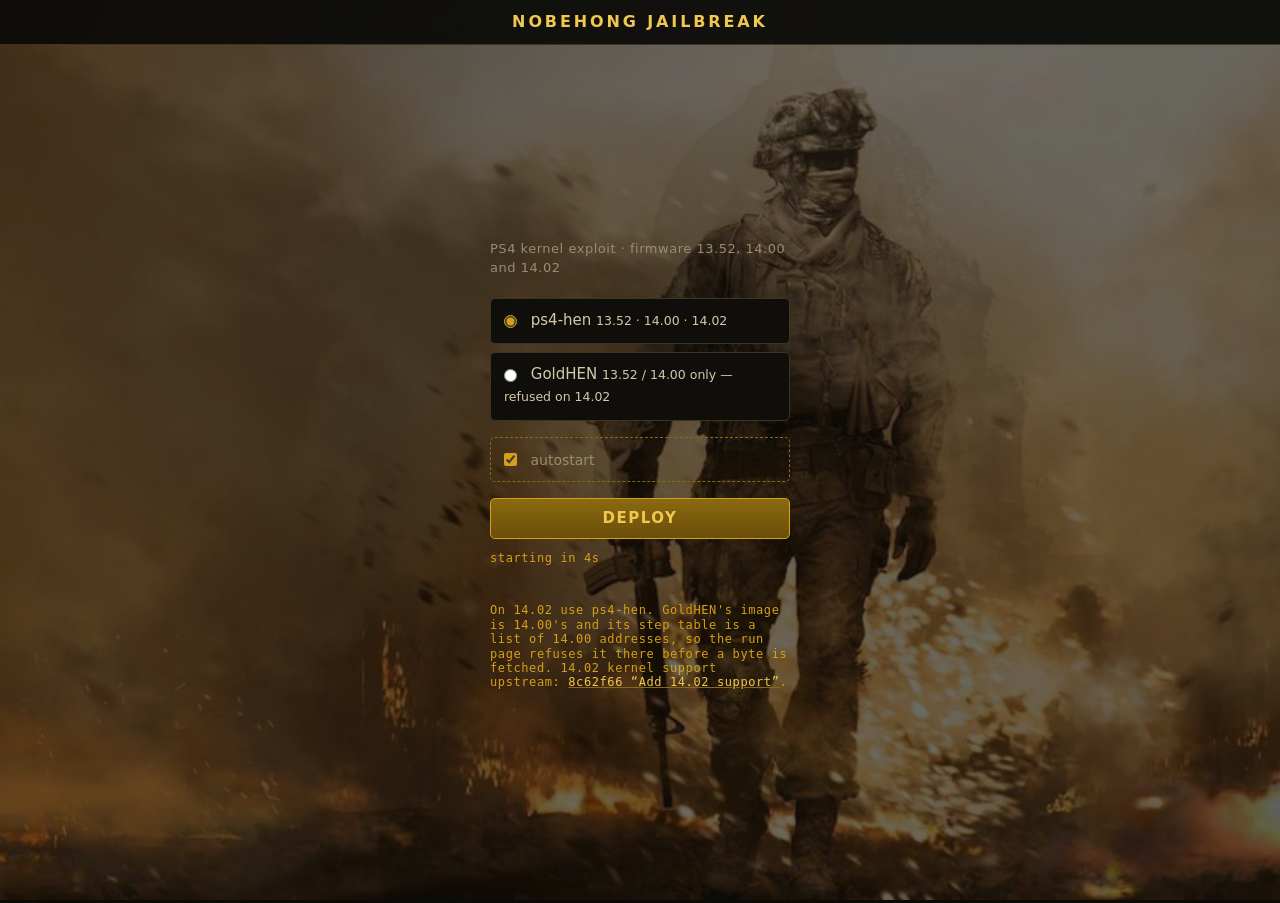
<file: index.html>
<!doctype html>
<html class="landing" lang="en" manifest="cache.appcache">
  <head>
    <meta charset="utf-8" />
    <meta name="viewport" content="width=device-width,initial-scale=1" />
    <title>nobehong jailbreak</title>
    <link rel="stylesheet" href="style.css" />
  </head>
  <body>
    <div id="brand"><b>NOBEHONG JAILBREAK</b></div>

    <div class="shell">
      <main class="panel">
        <p class="lede">PS4 kernel exploit &middot; firmware 13.52, 14.00 and 14.02</p>

        <!-- The value has to match a key in launch.js's TARGET. It is `nova`,
             not `hen`, since the payload file was renamed: with the old value
             the form built jb.html?undefined and the run page loaded with no
             payload step at all. -->
        <form class="pick" id="pick">
          <label class="opt">
            <input type="radio" name="payload" value="nova" checked />
            <span>ps4-hen <small>13.52 &middot; 14.00 &middot; 14.02</small></span>
          </label>
          <label class="opt">
            <input type="radio" name="payload" value="goldhen" />
            <span>GoldHEN <small>13.52 / 14.00 only &mdash; refused on 14.02</small></span>
          </label>

          <label class="opt opt-auto">
            <input type="checkbox" id="auto" checked />
            <span>autostart</span>
          </label>

          <button class="btn" type="submit">DEPLOY</button>
          <p class="count" id="count"></p>
          <p class="count" id="cache" aria-live="polite"></p>
        </form>

        <p class="count">
          On 14.02 use ps4-hen. GoldHEN's image is 14.00's and its step table is
          a list of 14.00 addresses, so the run page refuses it there before a
          byte is fetched. 14.02 kernel support upstream:
          <a href="https://github.com/Scene-Collective/ps4-hen/commit/8c62f6628827055df0dfece1c4d14e045761288b"
             target="_blank" rel="noopener">8c62f66 &ldquo;Add 14.02 support&rdquo;</a>.
        </p>
      </main>
    </div>

    <script src="launch.js"></script>
  </body>
</html>
</file>
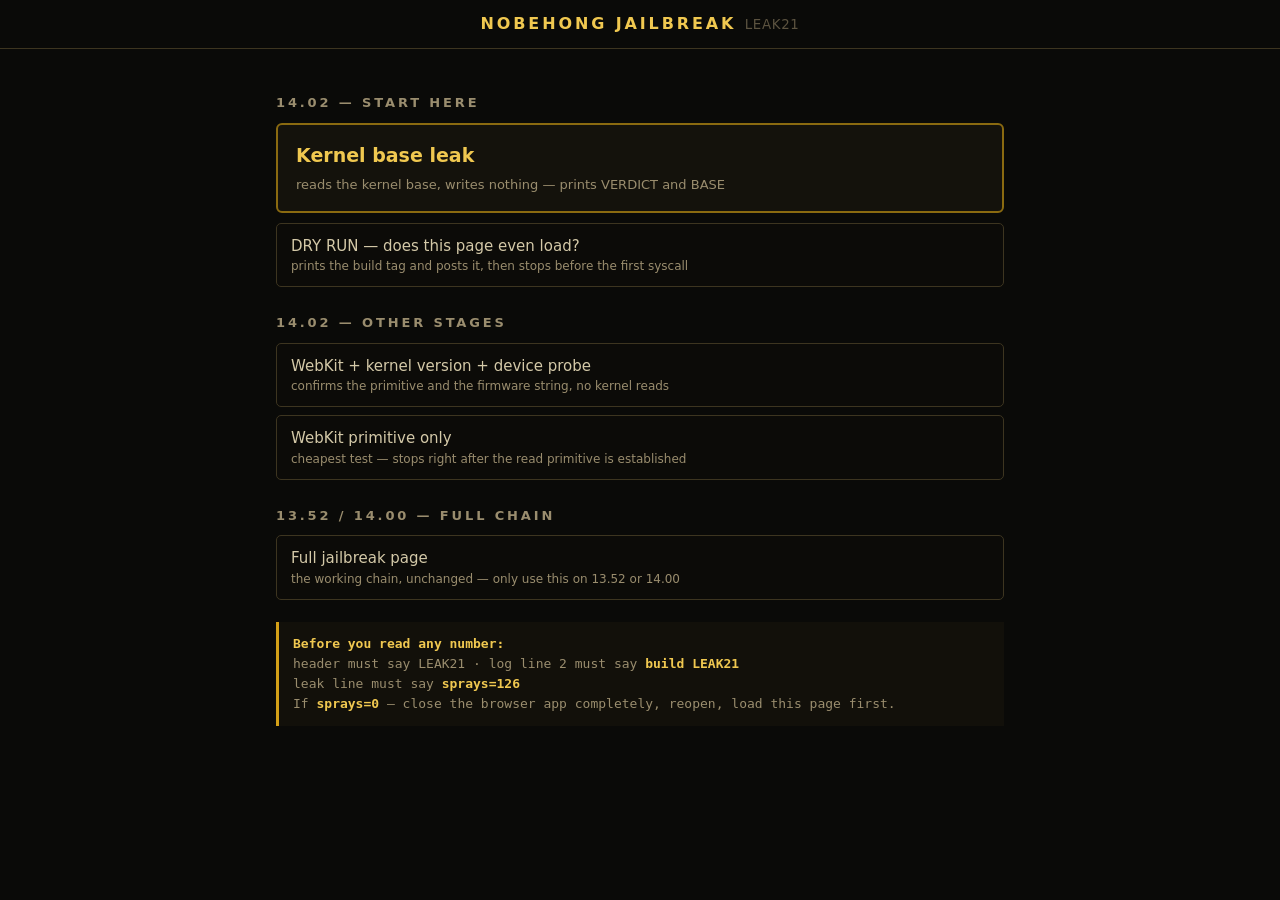
<file: home.html>
﻿<!doctype html>
<html lang="en">
  <head>
    <meta charset="utf-8" />
    <meta name="viewport" content="width=device-width,initial-scale=1" />
    <title>nobehong LEAK21</title>
    <style>
      :root {
        --bg: #0a0a08; --panel: #0f0e0a; --line: #3d3520;
        --fg: #d4c9a8; --bright: #f0e6c8; --dim: #9a8d6e;
        --gold: #d4a017; --gold-light: #f0c850;
        --sans: "Segoe UI", system-ui, sans-serif;
        --mono: Consolas, "DejaVu Sans Mono", monospace;
      }
      * { box-sizing: border-box; }
      html, body {
        margin: 0; padding: 0; min-height: 100%;
        background: var(--bg); color: var(--fg);
        font: 16px/1.5 var(--sans);
      }
      #brand {
        padding: 12px 14px; border-bottom: 1px solid var(--line);
        text-align: center; letter-spacing: 0.18em;
        color: var(--gold-light); font-weight: 700; text-transform: uppercase;
      }
      #brand small { color: #5c5340; letter-spacing: 0.05em; font-weight: 400; }
      .wrap { max-width: 760px; margin: 0 auto; padding: 18px 16px 40px; }
      h2 {
        margin: 26px 0 10px; font-size: 13px; letter-spacing: 0.22em;
        text-transform: uppercase; color: var(--dim); font-weight: 600;
      }
      a.big {
        display: block; margin: 0 0 10px; padding: 16px 18px;
        border: 2px solid var(--gold-dark, #8a6a10); border-radius: 6px;
        background: #14120c; color: var(--gold-light);
        text-decoration: none; font-size: 19px; font-weight: 700;
      }
      a.big small {
        display: block; margin-top: 6px; font-size: 13px;
        font-weight: 400; color: var(--dim); letter-spacing: 0;
      }
      a.small {
        display: block; margin: 0 0 8px; padding: 11px 14px;
        border: 1px solid var(--line); border-radius: 5px;
        background: #0c0b08; color: var(--fg);
        text-decoration: none; font-size: 15px;
      }
      a.small small { display: block; color: var(--dim); font-size: 12px; }
      .note {
        margin: 22px 0 0; padding: 12px 14px;
        border-left: 3px solid var(--gold); background: #12100a;
        font: 13px/1.55 var(--mono); color: var(--dim);
      }
      .note b { color: var(--gold-light); }
    </style>
  </head>
  <body>
    <div id="brand">NOBEHONG JAILBREAK <small>LEAK21</small></div>

    <div class="wrap">
      <h2>14.02 &mdash; start here</h2>

      <a class="big" href="jb5.html?log=1&amp;afterglow=leak&amp;v=21b">
        Kernel base leak
        <small>reads the kernel base, writes nothing &mdash; prints VERDICT and BASE</small>
      </a>

      <a class="small" href="jb5.html?log=1&amp;afterglow=leak&amp;dry=1&amp;v=21b">
        DRY RUN &mdash; does this page even load?
        <small>prints the build tag and posts it, then stops before the first syscall</small>
      </a>

      <h2>14.02 &mdash; other stages</h2>

      <a class="small" href="jb5.html?log=1&amp;afterglow=probe&amp;v=21b">
        WebKit + kernel version + device probe
        <small>confirms the primitive and the firmware string, no kernel reads</small>
      </a>

      <a class="small" href="jb5.html?log=1&amp;stop=primitive&amp;v=21b">
        WebKit primitive only
        <small>cheapest test &mdash; stops right after the read primitive is established</small>
      </a>

      <h2>13.52 / 14.00 &mdash; full chain</h2>

      <a class="small" href="jb.html">
        Full jailbreak page
        <small>the working chain, unchanged &mdash; only use this on 13.52 or 14.00</small>
      </a>

      <div class="note">
        <b>Before you read any number:</b><br />
        header must say LEAK21 &middot; log line 2 must say <b>build LEAK21</b><br />
        leak line must say <b>sprays=126</b><br />
        If <b>sprays=0</b> &mdash; close the browser app completely, reopen, load this page first.
      </div>
    </div>
  </body>
</html>
</file>
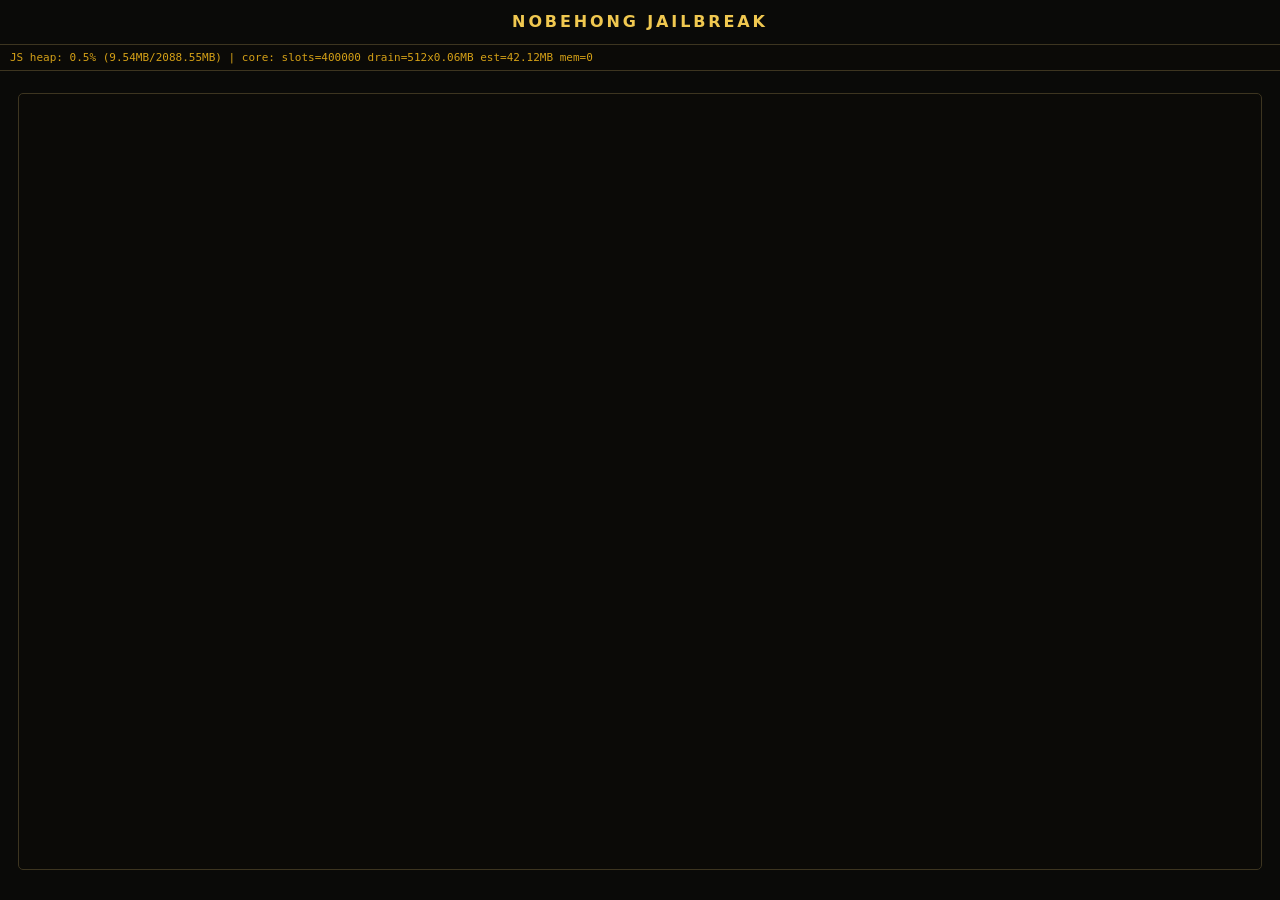
<file: jb.html>
<!doctype html>
<html lang="en" manifest="cache.appcache?v=leak5">
  <head>
    <meta charset="utf-8" />
    <meta name="viewport" content="width=device-width,initial-scale=1" />
    <title>nobehong jailbreak</title>
    <style>
      :root {
        --bg: #0a0a08;
        --panel: #0f0e0a;
        --sunk: #0b0a07;
        --line: #3d3520;
        --fg: #d4c9a8;
        --bright: #f0e6c8;
        --dim: #9a8d6e;
        --faint: #5c5340;
        --ok: #d4a017;
        --bad: #c45c4a;
        --warn: #d4a017;
        --gold: #d4a017;
        --gold-light: #f0c850;
        --gold-dark: #8a6a10;
        --sans: "Segoe UI", system-ui, sans-serif;
        --mono: Consolas, "DejaVu Sans Mono", monospace;
      }
      * { box-sizing: border-box; }
      html, body {
        margin: 0; padding: 0; min-height: 100%;
        background: var(--bg); color: var(--fg);
        font: 15px/1.45 var(--sans);
      }
      #brand {
        padding: 10px 14px;
        border-bottom: 1px solid var(--line);
        background: rgba(10, 10, 8, 0.92);
        text-align: center;
      }
      #brand b {
        color: var(--gold-light); font-size: 16px; font-weight: 700;
        letter-spacing: 0.18em; text-transform: uppercase;
      }
      #ramBox {
        overflow: hidden; padding: 5px 10px;
        border-bottom: 1px solid var(--line);
        background: var(--sunk); color: var(--gold);
        font: 11px/1.4 var(--mono);
        text-overflow: ellipsis; white-space: nowrap;
      }
      #spin {
        position: fixed; top: calc(50% + 20px); left: 50%;
        width: 46px; height: 46px; margin: -23px 0 0 -23px;
        border: 4px solid var(--line); border-top-color: var(--gold);
        border-radius: 50%; animation: spin 0.9s linear infinite;
      }
      @keyframes spin { to { transform: rotate(360deg); } }
      #msg {
        position: fixed; top: 50%; left: 0; right: 0;
        transform: translateY(-50%); display: none;
        text-align: center; font-size: 16px; letter-spacing: 0.5px;
      }
      #state, #out { display: none; }
      body.done #spin, body.fail #spin { display: none; }
      body.fail #msg { display: block; }
      body.done #msg {
        display: block; color: var(--gold-light);
        font-weight: 700; letter-spacing: 2px;
      }
      body.log {
        display: flex; flex-direction: column; height: 100vh;
      }
      body.log #spin, body.log #msg { display: none; }
      /* A run started with ?log=1 used to end with no verdict anywhere: the
         log simply stopped, so a success and a stall looked the same. These
         rules put the verdict across the top of the log view. */
      body.log.done #msg, body.log.fail #msg {
        display: block; position: static; order: -1;
        margin: 0; padding: 8px 12px; transform: none;
        font-size: 15px; line-height: 1.35; letter-spacing: 0;
        text-align: center; background: #12100a;
        border-bottom: 2px solid var(--gold); color: var(--gold-light);
      }
      body.log.fail #msg { border-bottom-color: var(--bad); color: #f99; }
      body.log #wrap {
        display: flex; flex-direction: column; flex: 1;
        min-height: 0; padding: 14px 18px 30px;
      }
      body.log #state {
        display: block; margin: 0 0 8px;
        font-size: 22px; font-weight: 700; color: var(--gold-light);
      }
      body.log #out {
        display: block; flex: 1; min-height: 0; overflow-y: auto;
        padding: 10px 12px; border: 1px solid var(--line);
        border-radius: 5px; background: var(--sunk);
        font: 12px/1.45 var(--mono); white-space: pre-wrap;
      }
      .notice {
        margin: 1em 0; padding: 0.7em 1em;
        border: 2px solid var(--bad); background: #2a1414;
        color: #f99; font: 700 20px/1.4 var(--sans);
      }
      .ok { color: var(--gold-light); }
      .bad { color: var(--bad); }
      .warn { color: var(--warn); }
      code { color: var(--gold); }
    </style>
  </head>
  <body>
    <div id="brand"><b>NOBEHONG JAILBREAK</b></div>
    <div id="ramBox">RAM: checking...</div>
    <div id="spin"></div>
    <div id="msg">Restart your console</div>
    <div id="wrap">
      <div id="state"></div>
      <div id="out"></div>
    </div>
    <script src="bootcheck.js"></script>
    <script type="module">
      import "./jb.js";
    </script>
  </body>
</html>
</file>
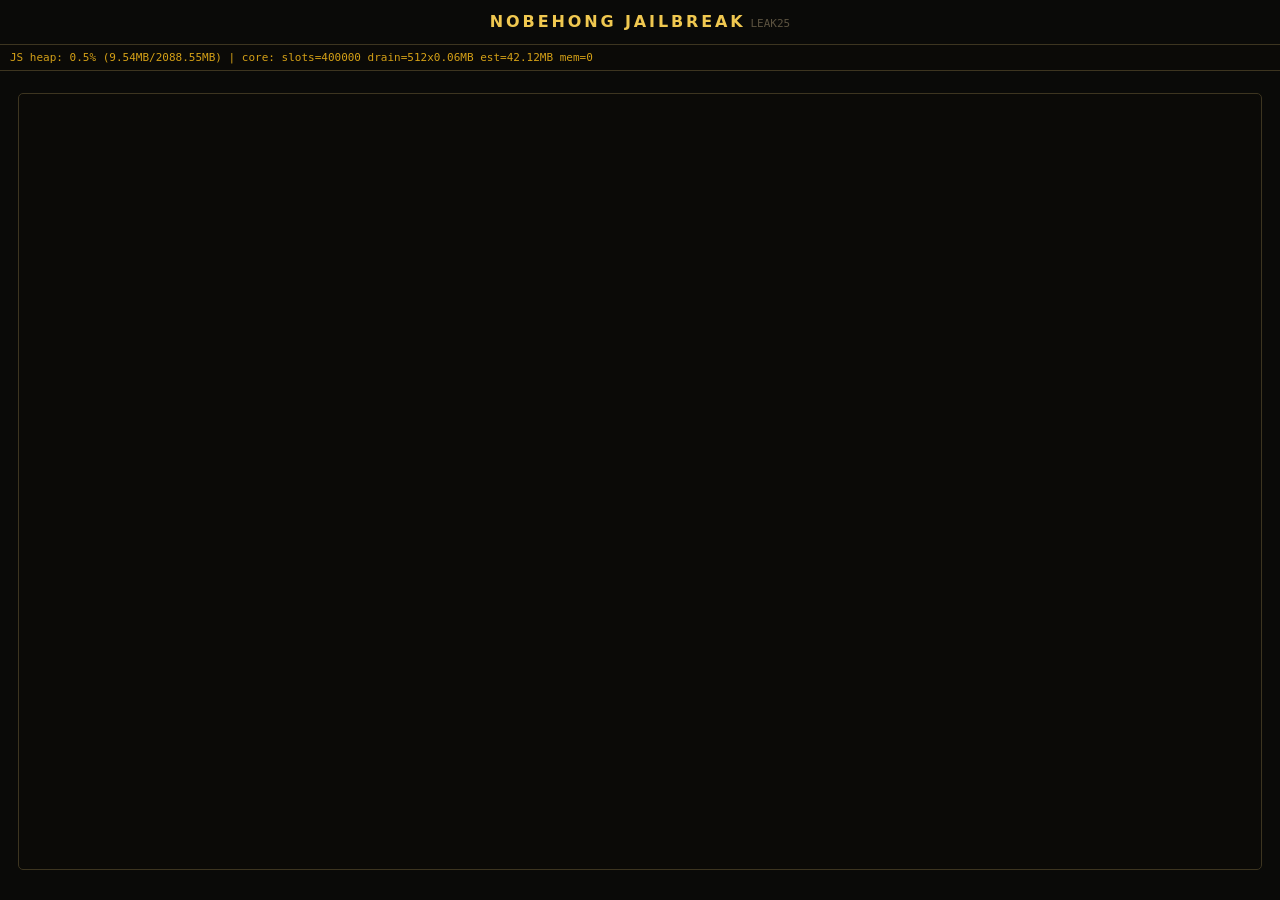
<file: jb10.html>
﻿<!doctype html>
<html lang="en">
  <head>
    <meta charset="utf-8" />
    <meta name="viewport" content="width=device-width,initial-scale=1" />
    <title>nobehong jailbreak LEAK25</title>
    <style>
      :root {
        --bg: #0a0a08;
        --panel: #0f0e0a;
        --sunk: #0b0a07;
        --line: #3d3520;
        --fg: #d4c9a8;
        --bright: #f0e6c8;
        --dim: #9a8d6e;
        --faint: #5c5340;
        --ok: #d4a017;
        --bad: #c45c4a;
        --warn: #d4a017;
        --gold: #d4a017;
        --gold-light: #f0c850;
        --gold-dark: #8a6a10;
        --sans: "Segoe UI", system-ui, sans-serif;
        --mono: Consolas, "DejaVu Sans Mono", monospace;
      }
      * { box-sizing: border-box; }
      html, body {
        margin: 0; padding: 0; min-height: 100%;
        background: var(--bg); color: var(--fg);
        font: 15px/1.45 var(--sans);
      }
      #brand {
        padding: 10px 14px;
        border-bottom: 1px solid var(--line);
        background: rgba(10, 10, 8, 0.92);
        text-align: center;
      }
      #brand b {
        color: var(--gold-light); font-size: 16px; font-weight: 700;
        letter-spacing: 0.18em; text-transform: uppercase;
      }
      #ramBox {
        overflow: hidden; padding: 5px 10px;
        border-bottom: 1px solid var(--line);
        background: var(--sunk); color: var(--gold);
        font: 11px/1.4 var(--mono);
        text-overflow: ellipsis; white-space: nowrap;
      }
      #spin {
        position: fixed; top: calc(50% + 20px); left: 50%;
        width: 46px; height: 46px; margin: -23px 0 0 -23px;
        border: 4px solid var(--line); border-top-color: var(--gold);
        border-radius: 50%; animation: spin 0.9s linear infinite;
      }
      @keyframes spin { to { transform: rotate(360deg); } }
      #msg {
        position: fixed; top: 50%; left: 0; right: 0;
        transform: translateY(-50%); display: none;
        text-align: center; font-size: 16px; letter-spacing: 0.5px;
      }
      #state, #out { display: none; }
      body.done #spin, body.fail #spin { display: none; }
      body.fail #msg { display: block; }
      body.done #msg {
        display: block; color: var(--gold-light);
        font-weight: 700; letter-spacing: 2px;
      }
      body.log {
        display: flex; flex-direction: column; height: 100vh;
      }
      body.log #spin, body.log #msg { display: none; }
      body.log #wrap {
        display: flex; flex-direction: column; flex: 1;
        min-height: 0; padding: 14px 18px 30px;
      }
      body.log #state {
        display: block; margin: 0 0 8px;
        font-size: 22px; font-weight: 700; color: var(--gold-light);
      }
      body.log #out {
        display: block; flex: 1; min-height: 0; overflow-y: auto;
        padding: 10px 12px; border: 1px solid var(--line);
        border-radius: 5px; background: var(--sunk);
        font: 12px/1.45 var(--mono); white-space: pre-wrap;
      }
      .notice {
        margin: 1em 0; padding: 0.7em 1em;
        border: 2px solid var(--bad); background: #2a1414;
        color: #f99; font: 700 20px/1.4 var(--sans);
      }
      .ok { color: var(--gold-light); }
      .bad { color: var(--bad); }
      .warn { color: var(--warn); }
      code { color: var(--gold); }
    </style>
  </head>
  <body>
    <div id="brand"><b>NOBEHONG JAILBREAK</b> <span style="color:#5c5340;font:11px monospace">LEAK25</span></div>
    <div id="ramBox">RAM: checking...</div>
    <div id="spin"></div>
    <div id="msg">Restart your console</div>
    <div id="wrap">
      <div id="state"></div>
      <div id="out"></div>
    </div>
    <script type="module">
      import "./jb.js?v=leak25";
    </script>
  </body>
</html>
</file>
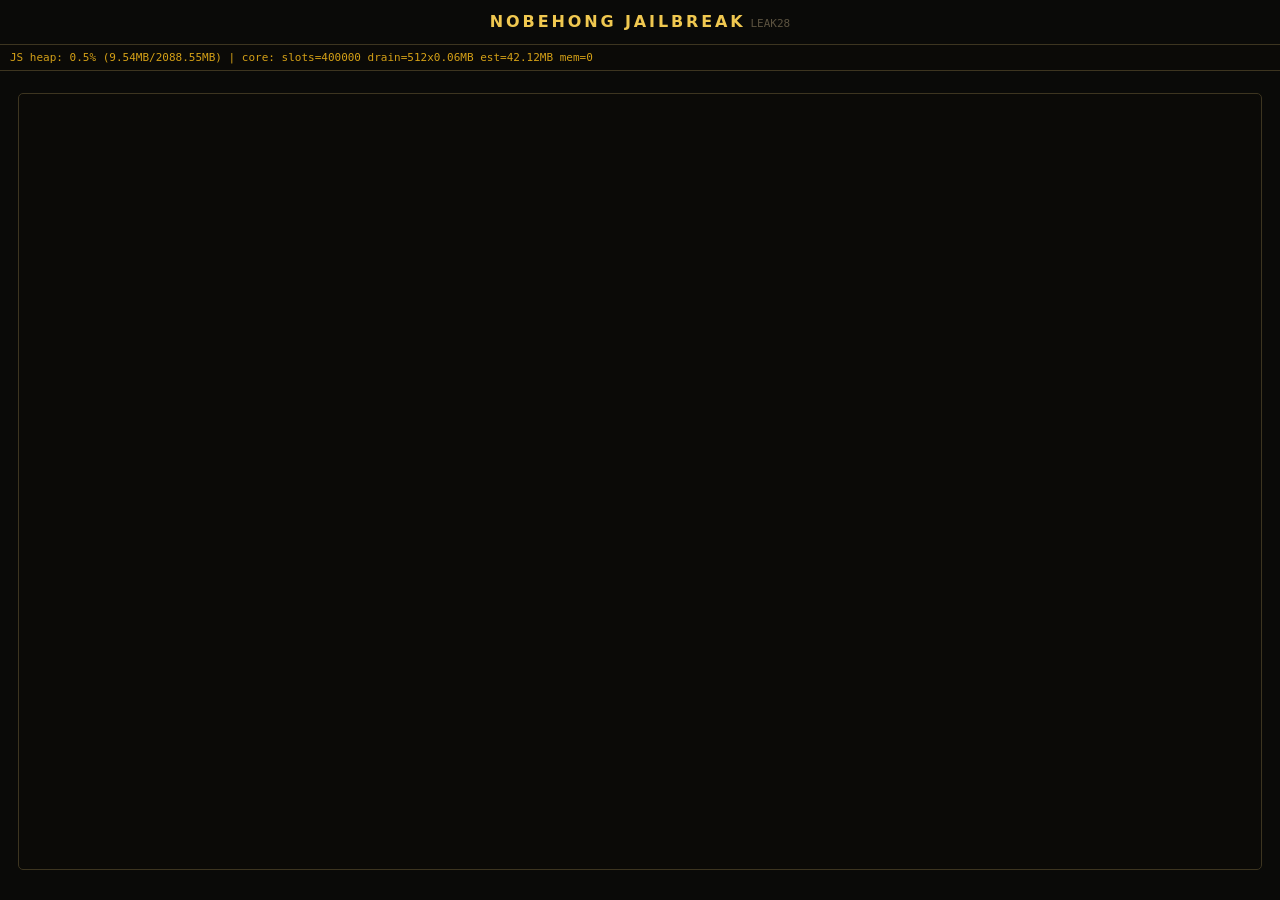
<file: jb11.html>
﻿<!doctype html>
<html lang="en">
  <head>
    <meta charset="utf-8" />
    <meta name="viewport" content="width=device-width,initial-scale=1" />
    <title>nobehong jailbreak LEAK28</title>
    <style>
      :root {
        --bg: #0a0a08;
        --panel: #0f0e0a;
        --sunk: #0b0a07;
        --line: #3d3520;
        --fg: #d4c9a8;
        --bright: #f0e6c8;
        --dim: #9a8d6e;
        --faint: #5c5340;
        --ok: #d4a017;
        --bad: #c45c4a;
        --warn: #d4a017;
        --gold: #d4a017;
        --gold-light: #f0c850;
        --gold-dark: #8a6a10;
        --sans: "Segoe UI", system-ui, sans-serif;
        --mono: Consolas, "DejaVu Sans Mono", monospace;
      }
      * { box-sizing: border-box; }
      html, body {
        margin: 0; padding: 0; min-height: 100%;
        background: var(--bg); color: var(--fg);
        font: 15px/1.45 var(--sans);
      }
      #brand {
        padding: 10px 14px;
        border-bottom: 1px solid var(--line);
        background: rgba(10, 10, 8, 0.92);
        text-align: center;
      }
      #brand b {
        color: var(--gold-light); font-size: 16px; font-weight: 700;
        letter-spacing: 0.18em; text-transform: uppercase;
      }
      #ramBox {
        overflow: hidden; padding: 5px 10px;
        border-bottom: 1px solid var(--line);
        background: var(--sunk); color: var(--gold);
        font: 11px/1.4 var(--mono);
        text-overflow: ellipsis; white-space: nowrap;
      }
      #spin {
        position: fixed; top: calc(50% + 20px); left: 50%;
        width: 46px; height: 46px; margin: -23px 0 0 -23px;
        border: 4px solid var(--line); border-top-color: var(--gold);
        border-radius: 50%; animation: spin 0.9s linear infinite;
      }
      @keyframes spin { to { transform: rotate(360deg); } }
      #msg {
        position: fixed; top: 50%; left: 0; right: 0;
        transform: translateY(-50%); display: none;
        text-align: center; font-size: 16px; letter-spacing: 0.5px;
      }
      #state, #out { display: none; }
      body.done #spin, body.fail #spin { display: none; }
      body.fail #msg { display: block; }
      body.done #msg {
        display: block; color: var(--gold-light);
        font-weight: 700; letter-spacing: 2px;
      }
      body.log {
        display: flex; flex-direction: column; height: 100vh;
      }
      body.log #spin, body.log #msg { display: none; }
      body.log #wrap {
        display: flex; flex-direction: column; flex: 1;
        min-height: 0; padding: 14px 18px 30px;
      }
      body.log #state {
        display: block; margin: 0 0 8px;
        font-size: 22px; font-weight: 700; color: var(--gold-light);
      }
      body.log #out {
        display: block; flex: 1; min-height: 0; overflow-y: auto;
        padding: 10px 12px; border: 1px solid var(--line);
        border-radius: 5px; background: var(--sunk);
        font: 12px/1.45 var(--mono); white-space: pre-wrap;
      }
      .notice {
        margin: 1em 0; padding: 0.7em 1em;
        border: 2px solid var(--bad); background: #2a1414;
        color: #f99; font: 700 20px/1.4 var(--sans);
      }
      .ok { color: var(--gold-light); }
      .bad { color: var(--bad); }
      .warn { color: var(--warn); }
      code { color: var(--gold); }
    </style>
  </head>
  <body>
    <div id="brand"><b>NOBEHONG JAILBREAK</b> <span style="color:#5c5340;font:11px monospace">LEAK28</span></div>
    <div id="ramBox">RAM: checking...</div>
    <div id="spin"></div>
    <div id="msg">Restart your console</div>
    <div id="wrap">
      <div id="state"></div>
      <div id="out"></div>
    </div>
    <script type="module">
      import "./jb.js?v=leak28";
    </script>
  </body>
</html>
</file>
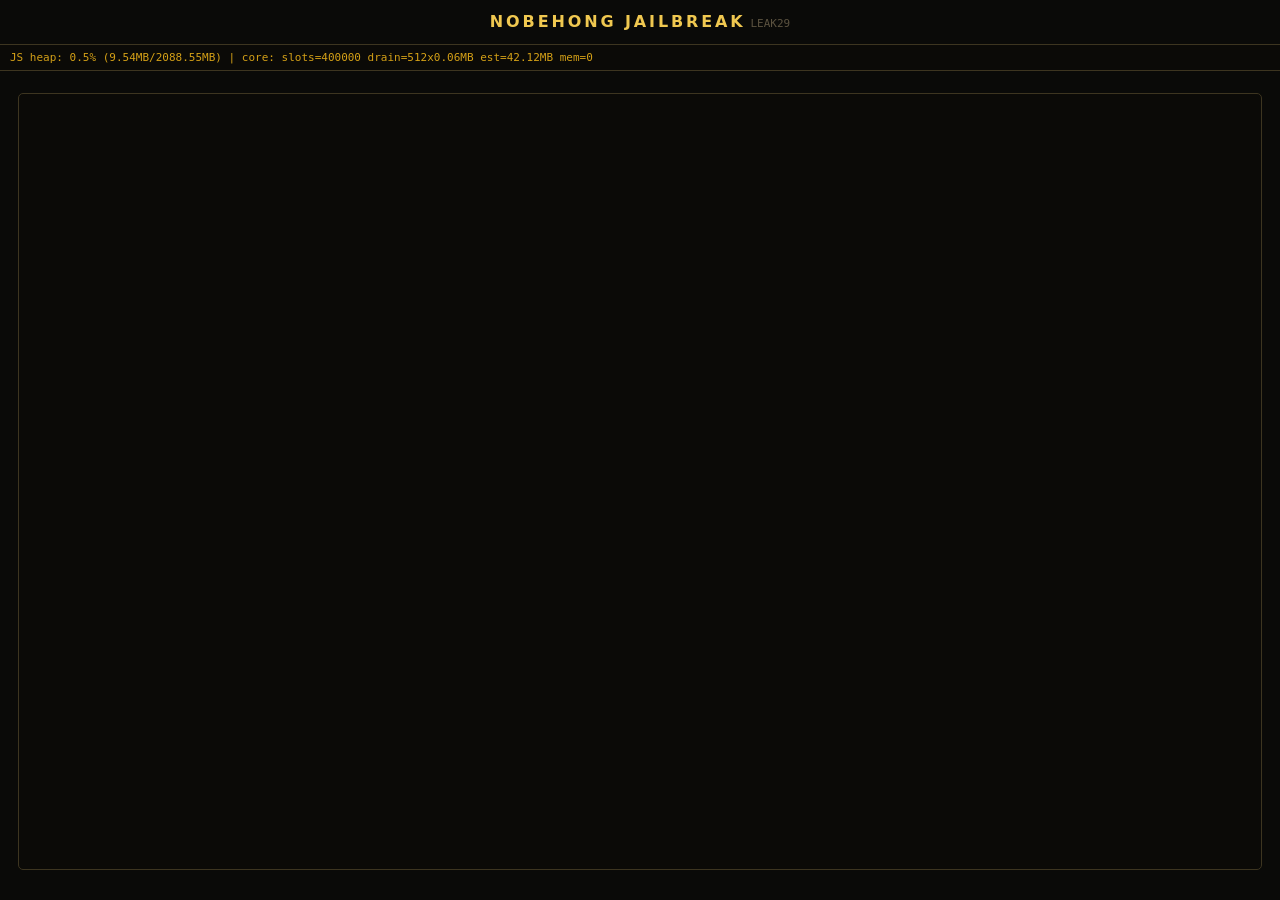
<file: jb12.html>
﻿<!doctype html>
<html lang="en">
  <head>
    <meta charset="utf-8" />
    <meta name="viewport" content="width=device-width,initial-scale=1" />
    <title>nobehong jailbreak LEAK29</title>
    <style>
      :root {
        --bg: #0a0a08;
        --panel: #0f0e0a;
        --sunk: #0b0a07;
        --line: #3d3520;
        --fg: #d4c9a8;
        --bright: #f0e6c8;
        --dim: #9a8d6e;
        --faint: #5c5340;
        --ok: #d4a017;
        --bad: #c45c4a;
        --warn: #d4a017;
        --gold: #d4a017;
        --gold-light: #f0c850;
        --gold-dark: #8a6a10;
        --sans: "Segoe UI", system-ui, sans-serif;
        --mono: Consolas, "DejaVu Sans Mono", monospace;
      }
      * { box-sizing: border-box; }
      html, body {
        margin: 0; padding: 0; min-height: 100%;
        background: var(--bg); color: var(--fg);
        font: 15px/1.45 var(--sans);
      }
      #brand {
        padding: 10px 14px;
        border-bottom: 1px solid var(--line);
        background: rgba(10, 10, 8, 0.92);
        text-align: center;
      }
      #brand b {
        color: var(--gold-light); font-size: 16px; font-weight: 700;
        letter-spacing: 0.18em; text-transform: uppercase;
      }
      #ramBox {
        overflow: hidden; padding: 5px 10px;
        border-bottom: 1px solid var(--line);
        background: var(--sunk); color: var(--gold);
        font: 11px/1.4 var(--mono);
        text-overflow: ellipsis; white-space: nowrap;
      }
      #spin {
        position: fixed; top: calc(50% + 20px); left: 50%;
        width: 46px; height: 46px; margin: -23px 0 0 -23px;
        border: 4px solid var(--line); border-top-color: var(--gold);
        border-radius: 50%; animation: spin 0.9s linear infinite;
      }
      @keyframes spin { to { transform: rotate(360deg); } }
      #msg {
        position: fixed; top: 50%; left: 0; right: 0;
        transform: translateY(-50%); display: none;
        text-align: center; font-size: 16px; letter-spacing: 0.5px;
      }
      #state, #out { display: none; }
      body.done #spin, body.fail #spin { display: none; }
      body.fail #msg { display: block; }
      body.done #msg {
        display: block; color: var(--gold-light);
        font-weight: 700; letter-spacing: 2px;
      }
      body.log {
        display: flex; flex-direction: column; height: 100vh;
      }
      body.log #spin, body.log #msg { display: none; }
      body.log #wrap {
        display: flex; flex-direction: column; flex: 1;
        min-height: 0; padding: 14px 18px 30px;
      }
      body.log #state {
        display: block; margin: 0 0 8px;
        font-size: 22px; font-weight: 700; color: var(--gold-light);
      }
      body.log #out {
        display: block; flex: 1; min-height: 0; overflow-y: auto;
        padding: 10px 12px; border: 1px solid var(--line);
        border-radius: 5px; background: var(--sunk);
        font: 12px/1.45 var(--mono); white-space: pre-wrap;
      }
      .notice {
        margin: 1em 0; padding: 0.7em 1em;
        border: 2px solid var(--bad); background: #2a1414;
        color: #f99; font: 700 20px/1.4 var(--sans);
      }
      .ok { color: var(--gold-light); }
      .bad { color: var(--bad); }
      .warn { color: var(--warn); }
      code { color: var(--gold); }
    </style>
  </head>
  <body>
    <div id="brand"><b>NOBEHONG JAILBREAK</b> <span style="color:#5c5340;font:11px monospace">LEAK29</span></div>
    <div id="ramBox">RAM: checking...</div>
    <div id="spin"></div>
    <div id="msg">Restart your console</div>
    <div id="wrap">
      <div id="state"></div>
      <div id="out"></div>
    </div>
    <script type="module">
      import "./jb.js?v=leak29";
    </script>
  </body>
</html>
</file>
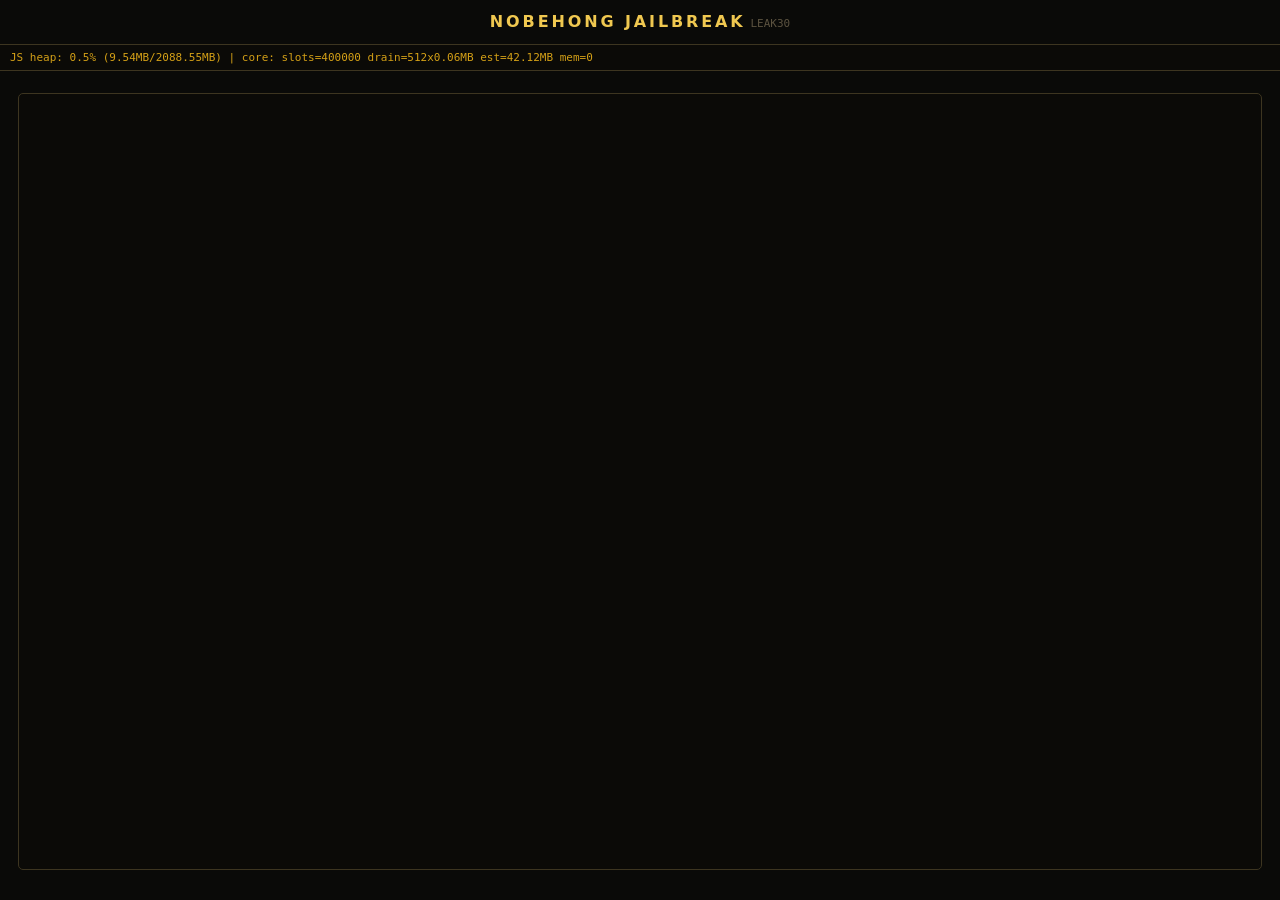
<file: jb13.html>
﻿<!doctype html>
<html lang="en">
  <head>
    <meta charset="utf-8" />
    <meta name="viewport" content="width=device-width,initial-scale=1" />
    <title>nobehong jailbreak LEAK30</title>
    <style>
      :root {
        --bg: #0a0a08;
        --panel: #0f0e0a;
        --sunk: #0b0a07;
        --line: #3d3520;
        --fg: #d4c9a8;
        --bright: #f0e6c8;
        --dim: #9a8d6e;
        --faint: #5c5340;
        --ok: #d4a017;
        --bad: #c45c4a;
        --warn: #d4a017;
        --gold: #d4a017;
        --gold-light: #f0c850;
        --gold-dark: #8a6a10;
        --sans: "Segoe UI", system-ui, sans-serif;
        --mono: Consolas, "DejaVu Sans Mono", monospace;
      }
      * { box-sizing: border-box; }
      html, body {
        margin: 0; padding: 0; min-height: 100%;
        background: var(--bg); color: var(--fg);
        font: 15px/1.45 var(--sans);
      }
      #brand {
        padding: 10px 14px;
        border-bottom: 1px solid var(--line);
        background: rgba(10, 10, 8, 0.92);
        text-align: center;
      }
      #brand b {
        color: var(--gold-light); font-size: 16px; font-weight: 700;
        letter-spacing: 0.18em; text-transform: uppercase;
      }
      #ramBox {
        overflow: hidden; padding: 5px 10px;
        border-bottom: 1px solid var(--line);
        background: var(--sunk); color: var(--gold);
        font: 11px/1.4 var(--mono);
        text-overflow: ellipsis; white-space: nowrap;
      }
      #spin {
        position: fixed; top: calc(50% + 20px); left: 50%;
        width: 46px; height: 46px; margin: -23px 0 0 -23px;
        border: 4px solid var(--line); border-top-color: var(--gold);
        border-radius: 50%; animation: spin 0.9s linear infinite;
      }
      @keyframes spin { to { transform: rotate(360deg); } }
      #msg {
        position: fixed; top: 50%; left: 0; right: 0;
        transform: translateY(-50%); display: none;
        text-align: center; font-size: 16px; letter-spacing: 0.5px;
      }
      #state, #out { display: none; }
      body.done #spin, body.fail #spin { display: none; }
      body.fail #msg { display: block; }
      body.done #msg {
        display: block; color: var(--gold-light);
        font-weight: 700; letter-spacing: 2px;
      }
      body.log {
        display: flex; flex-direction: column; height: 100vh;
      }
      body.log #spin, body.log #msg { display: none; }
      body.log #wrap {
        display: flex; flex-direction: column; flex: 1;
        min-height: 0; padding: 14px 18px 30px;
      }
      body.log #state {
        display: block; margin: 0 0 8px;
        font-size: 22px; font-weight: 700; color: var(--gold-light);
      }
      body.log #out {
        display: block; flex: 1; min-height: 0; overflow-y: auto;
        padding: 10px 12px; border: 1px solid var(--line);
        border-radius: 5px; background: var(--sunk);
        font: 12px/1.45 var(--mono); white-space: pre-wrap;
      }
      .notice {
        margin: 1em 0; padding: 0.7em 1em;
        border: 2px solid var(--bad); background: #2a1414;
        color: #f99; font: 700 20px/1.4 var(--sans);
      }
      .ok { color: var(--gold-light); }
      .bad { color: var(--bad); }
      .warn { color: var(--warn); }
      code { color: var(--gold); }
    </style>
  </head>
  <body>
    <div id="brand"><b>NOBEHONG JAILBREAK</b> <span style="color:#5c5340;font:11px monospace">LEAK30</span></div>
    <div id="ramBox">RAM: checking...</div>
    <div id="spin"></div>
    <div id="msg">Restart your console</div>
    <div id="wrap">
      <div id="state"></div>
      <div id="out"></div>
    </div>
    <script type="module">
      import "./jb.js?v=leak30";
    </script>
  </body>
</html>
</file>
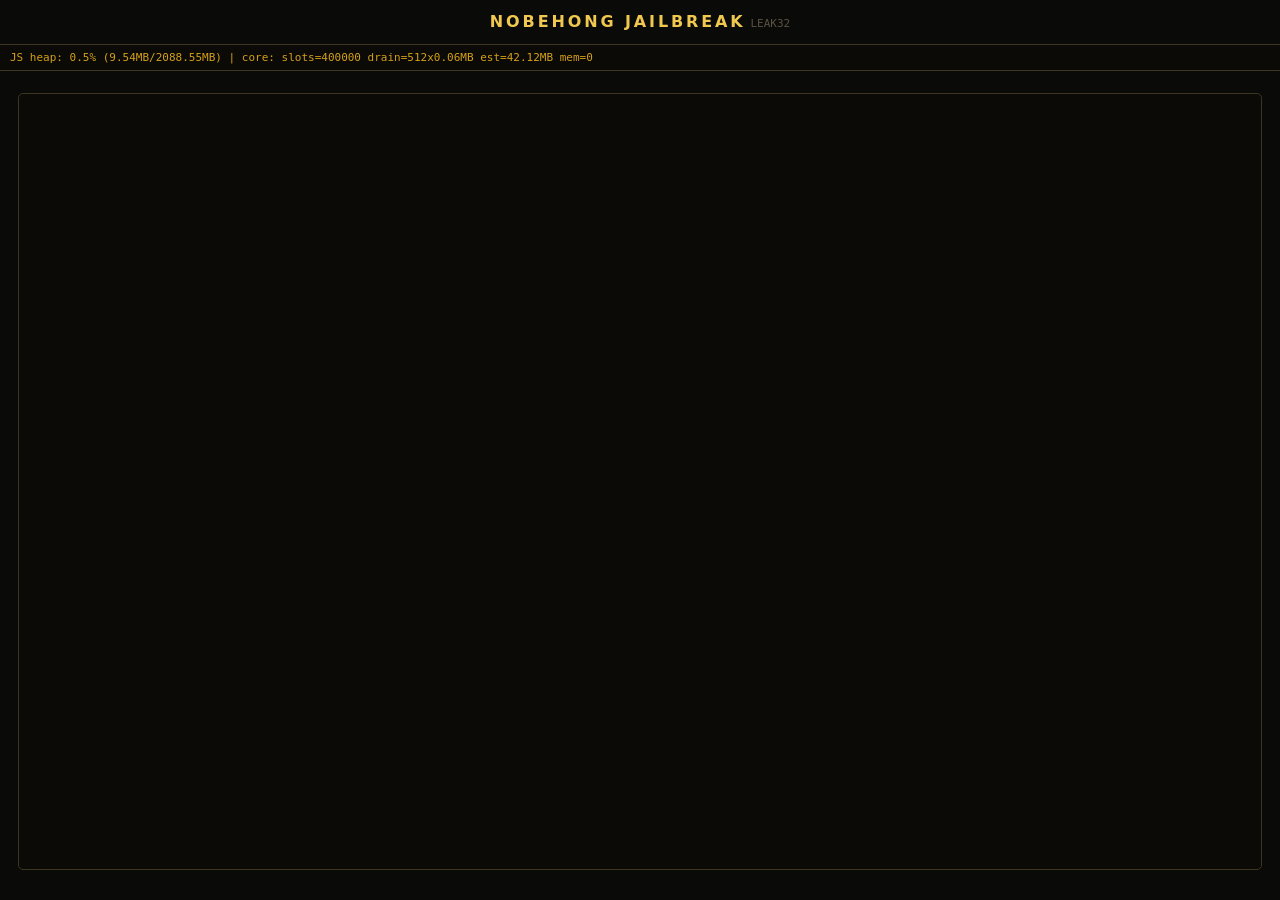
<file: jb14.html>
﻿<!doctype html>
<html lang="en">
  <head>
    <meta charset="utf-8" />
    <meta name="viewport" content="width=device-width,initial-scale=1" />
    <title>nobehong jailbreak LEAK32</title>
    <style>
      :root {
        --bg: #0a0a08;
        --panel: #0f0e0a;
        --sunk: #0b0a07;
        --line: #3d3520;
        --fg: #d4c9a8;
        --bright: #f0e6c8;
        --dim: #9a8d6e;
        --faint: #5c5340;
        --ok: #d4a017;
        --bad: #c45c4a;
        --warn: #d4a017;
        --gold: #d4a017;
        --gold-light: #f0c850;
        --gold-dark: #8a6a10;
        --sans: "Segoe UI", system-ui, sans-serif;
        --mono: Consolas, "DejaVu Sans Mono", monospace;
      }
      * { box-sizing: border-box; }
      html, body {
        margin: 0; padding: 0; min-height: 100%;
        background: var(--bg); color: var(--fg);
        font: 15px/1.45 var(--sans);
      }
      #brand {
        padding: 10px 14px;
        border-bottom: 1px solid var(--line);
        background: rgba(10, 10, 8, 0.92);
        text-align: center;
      }
      #brand b {
        color: var(--gold-light); font-size: 16px; font-weight: 700;
        letter-spacing: 0.18em; text-transform: uppercase;
      }
      #ramBox {
        overflow: hidden; padding: 5px 10px;
        border-bottom: 1px solid var(--line);
        background: var(--sunk); color: var(--gold);
        font: 11px/1.4 var(--mono);
        text-overflow: ellipsis; white-space: nowrap;
      }
      #spin {
        position: fixed; top: calc(50% + 20px); left: 50%;
        width: 46px; height: 46px; margin: -23px 0 0 -23px;
        border: 4px solid var(--line); border-top-color: var(--gold);
        border-radius: 50%; animation: spin 0.9s linear infinite;
      }
      @keyframes spin { to { transform: rotate(360deg); } }
      #msg {
        position: fixed; top: 50%; left: 0; right: 0;
        transform: translateY(-50%); display: none;
        text-align: center; font-size: 16px; letter-spacing: 0.5px;
      }
      #state, #out { display: none; }
      body.done #spin, body.fail #spin { display: none; }
      body.fail #msg { display: block; }
      body.done #msg {
        display: block; color: var(--gold-light);
        font-weight: 700; letter-spacing: 2px;
      }
      body.log {
        display: flex; flex-direction: column; height: 100vh;
      }
      body.log #spin, body.log #msg { display: none; }
      body.log #wrap {
        display: flex; flex-direction: column; flex: 1;
        min-height: 0; padding: 14px 18px 30px;
      }
      body.log #state {
        display: block; margin: 0 0 8px;
        font-size: 22px; font-weight: 700; color: var(--gold-light);
      }
      body.log #out {
        display: block; flex: 1; min-height: 0; overflow-y: auto;
        padding: 10px 12px; border: 1px solid var(--line);
        border-radius: 5px; background: var(--sunk);
        font: 12px/1.45 var(--mono); white-space: pre-wrap;
      }
      .notice {
        margin: 1em 0; padding: 0.7em 1em;
        border: 2px solid var(--bad); background: #2a1414;
        color: #f99; font: 700 20px/1.4 var(--sans);
      }
      .ok { color: var(--gold-light); }
      .bad { color: var(--bad); }
      .warn { color: var(--warn); }
      code { color: var(--gold); }
    </style>
  </head>
  <body>
    <div id="brand"><b>NOBEHONG JAILBREAK</b> <span style="color:#5c5340;font:11px monospace">LEAK32</span></div>
    <div id="ramBox">RAM: checking...</div>
    <div id="spin"></div>
    <div id="msg">Restart your console</div>
    <div id="wrap">
      <div id="state"></div>
      <div id="out"></div>
    </div>
    <script type="module">
      import "./jb.js?v=leak32";
    </script>
  </body>
</html>
</file>
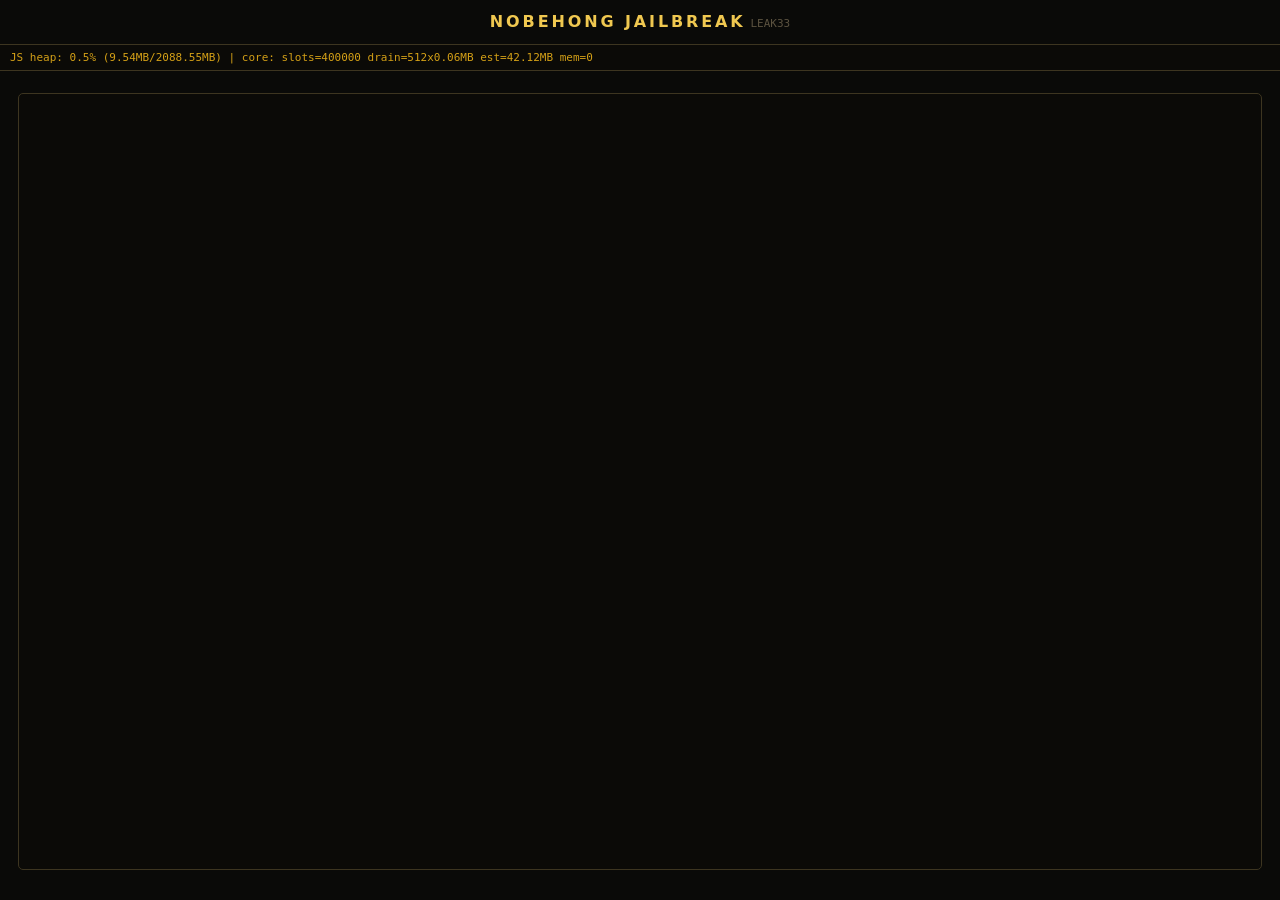
<file: jb15.html>
<!doctype html>
<html lang="en">
  <head>
    <meta charset="utf-8" />
    <meta name="viewport" content="width=device-width,initial-scale=1" />
    <title>nobehong jailbreak LEAK33</title>
    <style>
      :root {
        --bg: #0a0a08;
        --panel: #0f0e0a;
        --sunk: #0b0a07;
        --line: #3d3520;
        --fg: #d4c9a8;
        --bright: #f0e6c8;
        --dim: #9a8d6e;
        --faint: #5c5340;
        --ok: #d4a017;
        --bad: #c45c4a;
        --warn: #d4a017;
        --gold: #d4a017;
        --gold-light: #f0c850;
        --gold-dark: #8a6a10;
        --sans: "Segoe UI", system-ui, sans-serif;
        --mono: Consolas, "DejaVu Sans Mono", monospace;
      }
      * { box-sizing: border-box; }
      html, body {
        margin: 0; padding: 0; min-height: 100%;
        background: var(--bg); color: var(--fg);
        font: 15px/1.45 var(--sans);
      }
      #brand {
        padding: 10px 14px;
        border-bottom: 1px solid var(--line);
        background: rgba(10, 10, 8, 0.92);
        text-align: center;
      }
      #brand b {
        color: var(--gold-light); font-size: 16px; font-weight: 700;
        letter-spacing: 0.18em; text-transform: uppercase;
      }
      #ramBox {
        overflow: hidden; padding: 5px 10px;
        border-bottom: 1px solid var(--line);
        background: var(--sunk); color: var(--gold);
        font: 11px/1.4 var(--mono);
        text-overflow: ellipsis; white-space: nowrap;
      }
      #spin {
        position: fixed; top: calc(50% + 20px); left: 50%;
        width: 46px; height: 46px; margin: -23px 0 0 -23px;
        border: 4px solid var(--line); border-top-color: var(--gold);
        border-radius: 50%; animation: spin 0.9s linear infinite;
      }
      @keyframes spin { to { transform: rotate(360deg); } }
      #msg {
        position: fixed; top: 50%; left: 0; right: 0;
        transform: translateY(-50%); display: none;
        text-align: center; font-size: 16px; letter-spacing: 0.5px;
      }
      #state, #out { display: none; }
      body.done #spin, body.fail #spin { display: none; }
      body.fail #msg { display: block; }
      body.done #msg {
        display: block; color: var(--gold-light);
        font-weight: 700; letter-spacing: 2px;
      }
      body.log {
        display: flex; flex-direction: column; height: 100vh;
      }
      body.log #spin, body.log #msg { display: none; }
      body.log #wrap {
        display: flex; flex-direction: column; flex: 1;
        min-height: 0; padding: 14px 18px 30px;
      }
      body.log #state {
        display: block; margin: 0 0 8px;
        font-size: 22px; font-weight: 700; color: var(--gold-light);
      }
      body.log #out {
        display: block; flex: 1; min-height: 0; overflow-y: auto;
        padding: 10px 12px; border: 1px solid var(--line);
        border-radius: 5px; background: var(--sunk);
        font: 12px/1.45 var(--mono); white-space: pre-wrap;
      }
      .notice {
        margin: 1em 0; padding: 0.7em 1em;
        border: 2px solid var(--bad); background: #2a1414;
        color: #f99; font: 700 20px/1.4 var(--sans);
      }
      .ok { color: var(--gold-light); }
      .bad { color: var(--bad); }
      .warn { color: var(--warn); }
      code { color: var(--gold); }
    </style>
  </head>
  <body>
    <div id="brand"><b>NOBEHONG JAILBREAK</b> <span style="color:#5c5340;font:11px monospace">LEAK33</span></div>
    <div id="ramBox">RAM: checking...</div>
    <div id="spin"></div>
    <div id="msg">Restart your console</div>
    <div id="wrap">
      <div id="state"></div>
      <div id="out"></div>
    </div>
    <script src="bootcheck.js"></script>
    <script type="module">
      import "./jb.js?v=leak33";
    </script>
  </body>
</html>
</file>
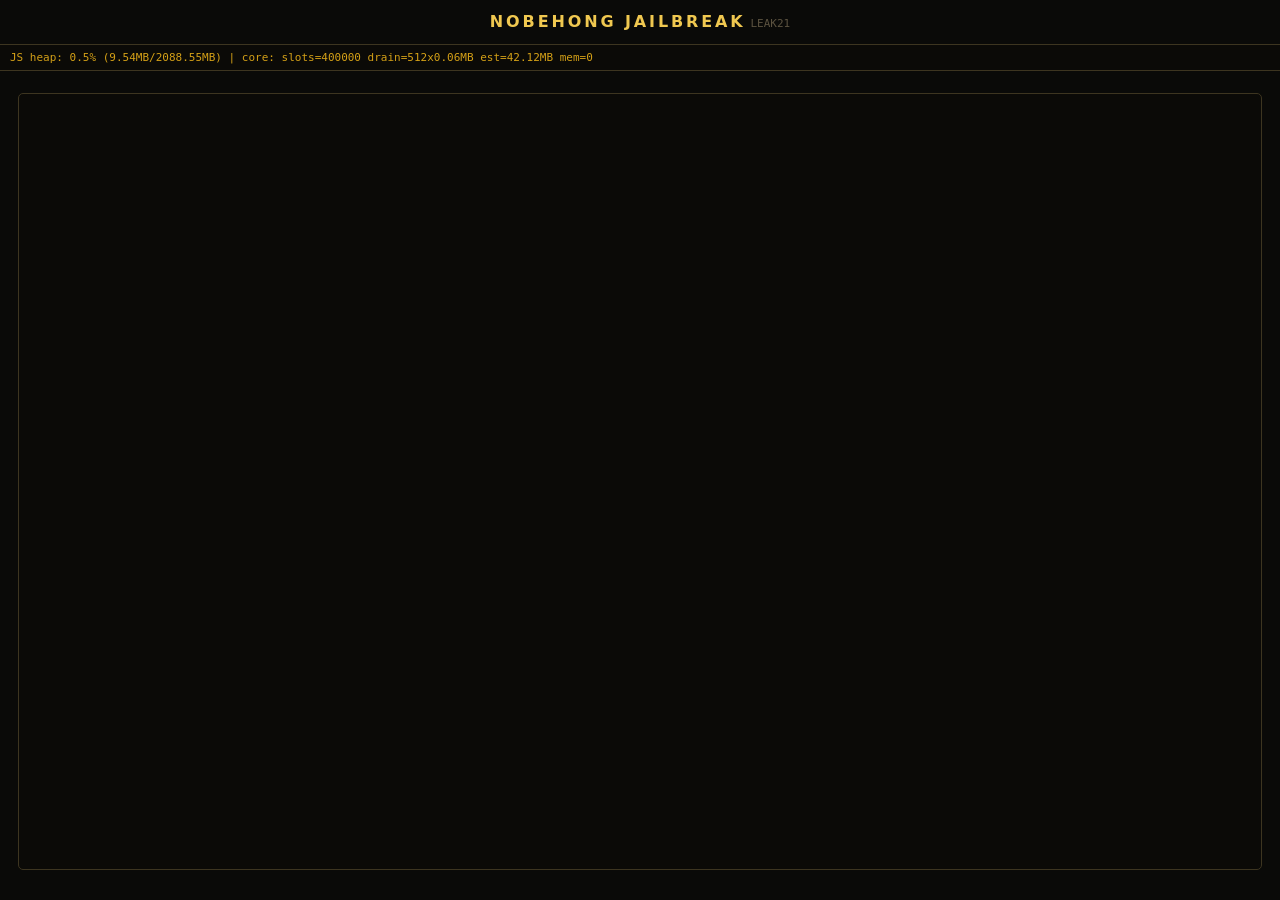
<file: jb5.html>
﻿<!doctype html>
<html lang="en">
  <head>
    <meta charset="utf-8" />
    <meta name="viewport" content="width=device-width,initial-scale=1" />
    <title>nobehong jailbreak LEAK21</title>
    <style>
      :root {
        --bg: #0a0a08;
        --panel: #0f0e0a;
        --sunk: #0b0a07;
        --line: #3d3520;
        --fg: #d4c9a8;
        --bright: #f0e6c8;
        --dim: #9a8d6e;
        --faint: #5c5340;
        --ok: #d4a017;
        --bad: #c45c4a;
        --warn: #d4a017;
        --gold: #d4a017;
        --gold-light: #f0c850;
        --gold-dark: #8a6a10;
        --sans: "Segoe UI", system-ui, sans-serif;
        --mono: Consolas, "DejaVu Sans Mono", monospace;
      }
      * { box-sizing: border-box; }
      html, body {
        margin: 0; padding: 0; min-height: 100%;
        background: var(--bg); color: var(--fg);
        font: 15px/1.45 var(--sans);
      }
      #brand {
        padding: 10px 14px;
        border-bottom: 1px solid var(--line);
        background: rgba(10, 10, 8, 0.92);
        text-align: center;
      }
      #brand b {
        color: var(--gold-light); font-size: 16px; font-weight: 700;
        letter-spacing: 0.18em; text-transform: uppercase;
      }
      #ramBox {
        overflow: hidden; padding: 5px 10px;
        border-bottom: 1px solid var(--line);
        background: var(--sunk); color: var(--gold);
        font: 11px/1.4 var(--mono);
        text-overflow: ellipsis; white-space: nowrap;
      }
      #spin {
        position: fixed; top: calc(50% + 20px); left: 50%;
        width: 46px; height: 46px; margin: -23px 0 0 -23px;
        border: 4px solid var(--line); border-top-color: var(--gold);
        border-radius: 50%; animation: spin 0.9s linear infinite;
      }
      @keyframes spin { to { transform: rotate(360deg); } }
      #msg {
        position: fixed; top: 50%; left: 0; right: 0;
        transform: translateY(-50%); display: none;
        text-align: center; font-size: 16px; letter-spacing: 0.5px;
      }
      #state, #out { display: none; }
      body.done #spin, body.fail #spin { display: none; }
      body.fail #msg { display: block; }
      body.done #msg {
        display: block; color: var(--gold-light);
        font-weight: 700; letter-spacing: 2px;
      }
      body.log {
        display: flex; flex-direction: column; height: 100vh;
      }
      body.log #spin, body.log #msg { display: none; }
      body.log #wrap {
        display: flex; flex-direction: column; flex: 1;
        min-height: 0; padding: 14px 18px 30px;
      }
      body.log #state {
        display: block; margin: 0 0 8px;
        font-size: 22px; font-weight: 700; color: var(--gold-light);
      }
      body.log #out {
        display: block; flex: 1; min-height: 0; overflow-y: auto;
        padding: 10px 12px; border: 1px solid var(--line);
        border-radius: 5px; background: var(--sunk);
        font: 12px/1.45 var(--mono); white-space: pre-wrap;
      }
      .notice {
        margin: 1em 0; padding: 0.7em 1em;
        border: 2px solid var(--bad); background: #2a1414;
        color: #f99; font: 700 20px/1.4 var(--sans);
      }
      .ok { color: var(--gold-light); }
      .bad { color: var(--bad); }
      .warn { color: var(--warn); }
      code { color: var(--gold); }
    </style>
  </head>
  <body>
    <div id="brand"><b>NOBEHONG JAILBREAK</b> <span style="color:#5c5340;font:11px monospace">LEAK21</span></div>
    <div id="ramBox">RAM: checking...</div>
    <div id="spin"></div>
    <div id="msg">Restart your console</div>
    <div id="wrap">
      <div id="state"></div>
      <div id="out"></div>
    </div>
    <script type="module">
      import "./jb.js?v=leak21b";
    </script>
  </body>
</html>
</file>
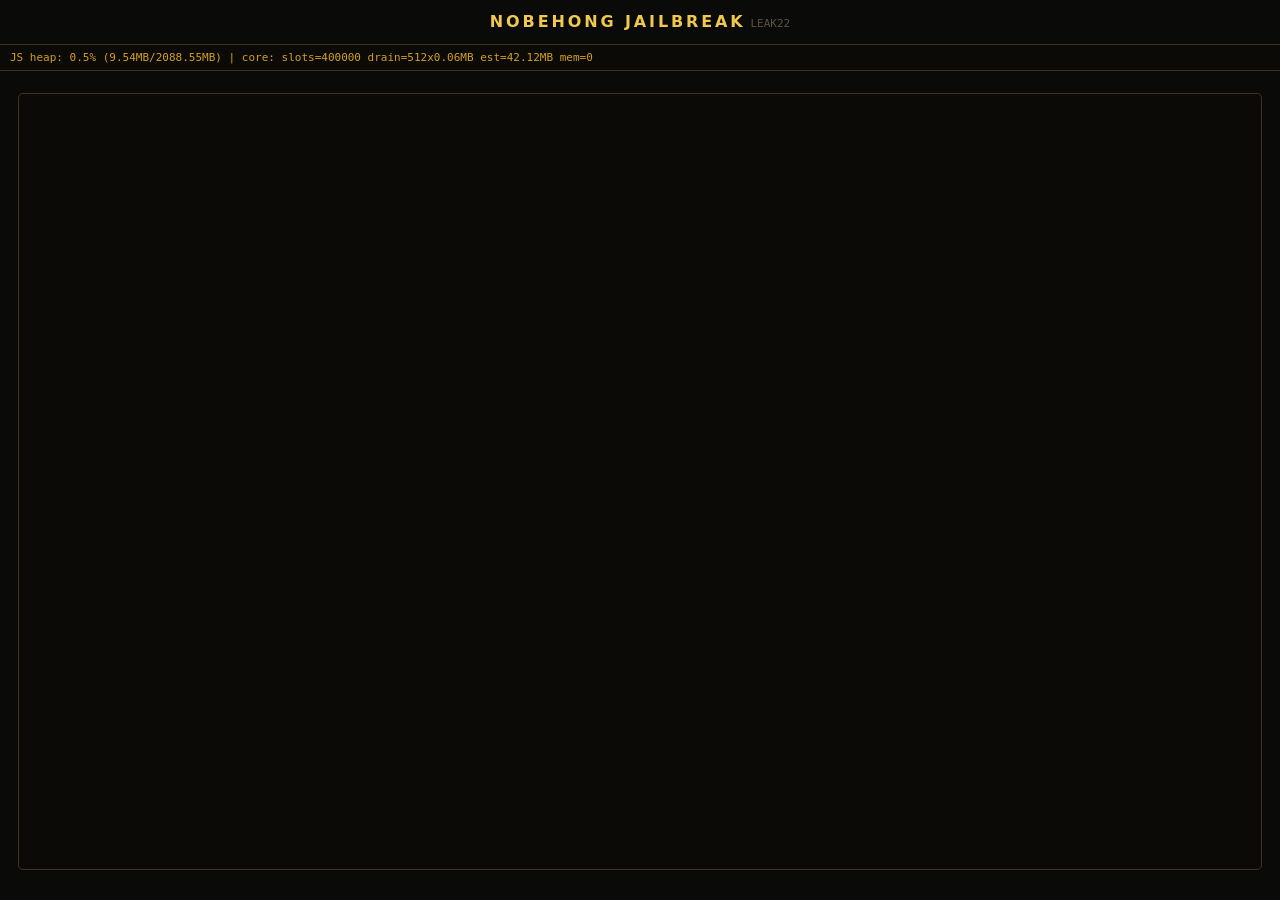
<file: jb7.html>
﻿<!doctype html>
<html lang="en">
  <head>
    <meta charset="utf-8" />
    <meta name="viewport" content="width=device-width,initial-scale=1" />
    <title>nobehong jailbreak LEAK22</title>
    <style>
      :root {
        --bg: #0a0a08;
        --panel: #0f0e0a;
        --sunk: #0b0a07;
        --line: #3d3520;
        --fg: #d4c9a8;
        --bright: #f0e6c8;
        --dim: #9a8d6e;
        --faint: #5c5340;
        --ok: #d4a017;
        --bad: #c45c4a;
        --warn: #d4a017;
        --gold: #d4a017;
        --gold-light: #f0c850;
        --gold-dark: #8a6a10;
        --sans: "Segoe UI", system-ui, sans-serif;
        --mono: Consolas, "DejaVu Sans Mono", monospace;
      }
      * { box-sizing: border-box; }
      html, body {
        margin: 0; padding: 0; min-height: 100%;
        background: var(--bg); color: var(--fg);
        font: 15px/1.45 var(--sans);
      }
      #brand {
        padding: 10px 14px;
        border-bottom: 1px solid var(--line);
        background: rgba(10, 10, 8, 0.92);
        text-align: center;
      }
      #brand b {
        color: var(--gold-light); font-size: 16px; font-weight: 700;
        letter-spacing: 0.18em; text-transform: uppercase;
      }
      #ramBox {
        overflow: hidden; padding: 5px 10px;
        border-bottom: 1px solid var(--line);
        background: var(--sunk); color: var(--gold);
        font: 11px/1.4 var(--mono);
        text-overflow: ellipsis; white-space: nowrap;
      }
      #spin {
        position: fixed; top: calc(50% + 20px); left: 50%;
        width: 46px; height: 46px; margin: -23px 0 0 -23px;
        border: 4px solid var(--line); border-top-color: var(--gold);
        border-radius: 50%; animation: spin 0.9s linear infinite;
      }
      @keyframes spin { to { transform: rotate(360deg); } }
      #msg {
        position: fixed; top: 50%; left: 0; right: 0;
        transform: translateY(-50%); display: none;
        text-align: center; font-size: 16px; letter-spacing: 0.5px;
      }
      #state, #out { display: none; }
      body.done #spin, body.fail #spin { display: none; }
      body.fail #msg { display: block; }
      body.done #msg {
        display: block; color: var(--gold-light);
        font-weight: 700; letter-spacing: 2px;
      }
      body.log {
        display: flex; flex-direction: column; height: 100vh;
      }
      body.log #spin, body.log #msg { display: none; }
      body.log #wrap {
        display: flex; flex-direction: column; flex: 1;
        min-height: 0; padding: 14px 18px 30px;
      }
      body.log #state {
        display: block; margin: 0 0 8px;
        font-size: 22px; font-weight: 700; color: var(--gold-light);
      }
      body.log #out {
        display: block; flex: 1; min-height: 0; overflow-y: auto;
        padding: 10px 12px; border: 1px solid var(--line);
        border-radius: 5px; background: var(--sunk);
        font: 12px/1.45 var(--mono); white-space: pre-wrap;
      }
      .notice {
        margin: 1em 0; padding: 0.7em 1em;
        border: 2px solid var(--bad); background: #2a1414;
        color: #f99; font: 700 20px/1.4 var(--sans);
      }
      .ok { color: var(--gold-light); }
      .bad { color: var(--bad); }
      .warn { color: var(--warn); }
      code { color: var(--gold); }
    </style>
  </head>
  <body>
    <div id="brand"><b>NOBEHONG JAILBREAK</b> <span style="color:#5c5340;font:11px monospace">LEAK22</span></div>
    <div id="ramBox">RAM: checking...</div>
    <div id="spin"></div>
    <div id="msg">Restart your console</div>
    <div id="wrap">
      <div id="state"></div>
      <div id="out"></div>
    </div>
    <script type="module">
      import "./jb.js?v=leak22";
    </script>
  </body>
</html>
</file>
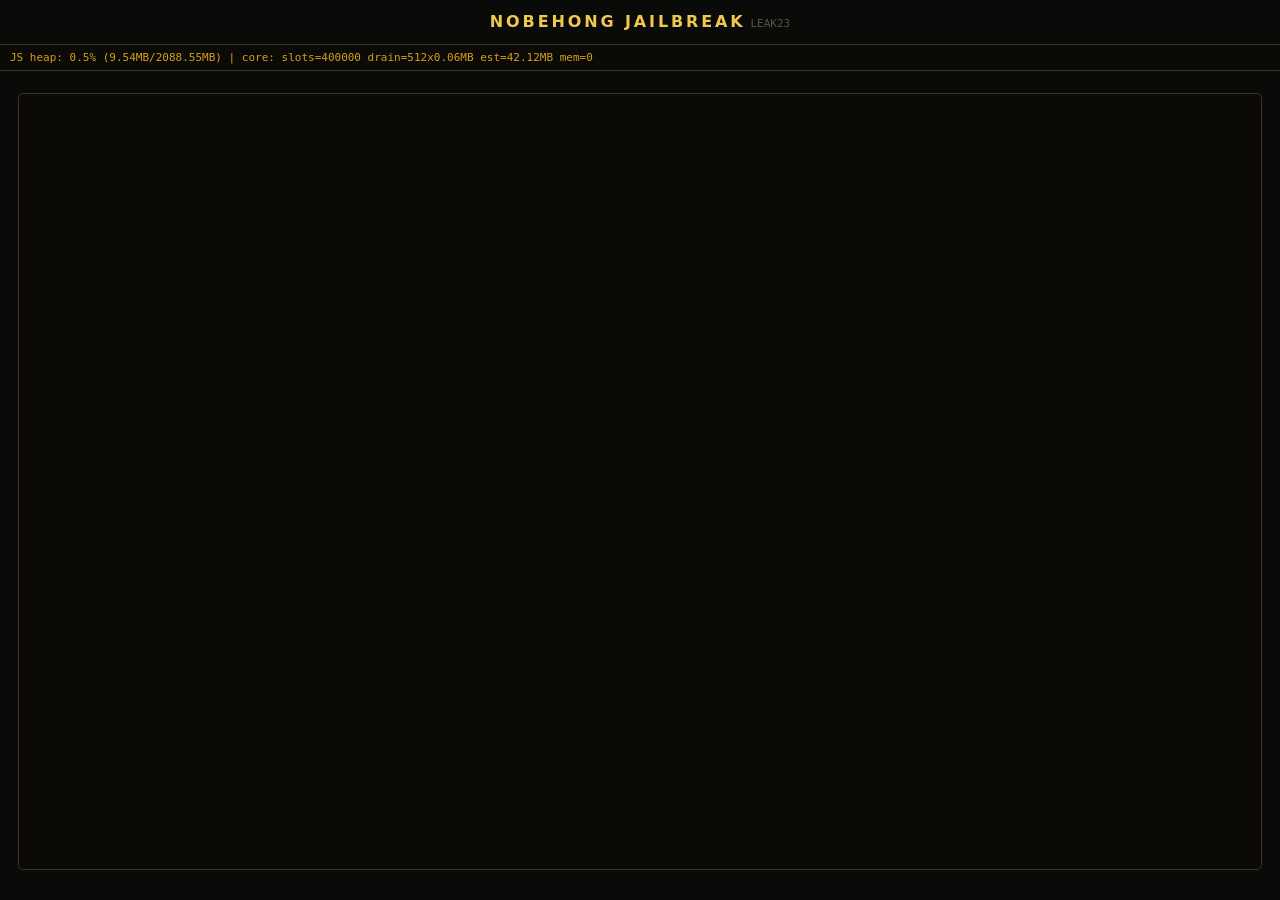
<file: jb8.html>
﻿<!doctype html>
<html lang="en">
  <head>
    <meta charset="utf-8" />
    <meta name="viewport" content="width=device-width,initial-scale=1" />
    <title>nobehong jailbreak LEAK23</title>
    <style>
      :root {
        --bg: #0a0a08;
        --panel: #0f0e0a;
        --sunk: #0b0a07;
        --line: #3d3520;
        --fg: #d4c9a8;
        --bright: #f0e6c8;
        --dim: #9a8d6e;
        --faint: #5c5340;
        --ok: #d4a017;
        --bad: #c45c4a;
        --warn: #d4a017;
        --gold: #d4a017;
        --gold-light: #f0c850;
        --gold-dark: #8a6a10;
        --sans: "Segoe UI", system-ui, sans-serif;
        --mono: Consolas, "DejaVu Sans Mono", monospace;
      }
      * { box-sizing: border-box; }
      html, body {
        margin: 0; padding: 0; min-height: 100%;
        background: var(--bg); color: var(--fg);
        font: 15px/1.45 var(--sans);
      }
      #brand {
        padding: 10px 14px;
        border-bottom: 1px solid var(--line);
        background: rgba(10, 10, 8, 0.92);
        text-align: center;
      }
      #brand b {
        color: var(--gold-light); font-size: 16px; font-weight: 700;
        letter-spacing: 0.18em; text-transform: uppercase;
      }
      #ramBox {
        overflow: hidden; padding: 5px 10px;
        border-bottom: 1px solid var(--line);
        background: var(--sunk); color: var(--gold);
        font: 11px/1.4 var(--mono);
        text-overflow: ellipsis; white-space: nowrap;
      }
      #spin {
        position: fixed; top: calc(50% + 20px); left: 50%;
        width: 46px; height: 46px; margin: -23px 0 0 -23px;
        border: 4px solid var(--line); border-top-color: var(--gold);
        border-radius: 50%; animation: spin 0.9s linear infinite;
      }
      @keyframes spin { to { transform: rotate(360deg); } }
      #msg {
        position: fixed; top: 50%; left: 0; right: 0;
        transform: translateY(-50%); display: none;
        text-align: center; font-size: 16px; letter-spacing: 0.5px;
      }
      #state, #out { display: none; }
      body.done #spin, body.fail #spin { display: none; }
      body.fail #msg { display: block; }
      body.done #msg {
        display: block; color: var(--gold-light);
        font-weight: 700; letter-spacing: 2px;
      }
      body.log {
        display: flex; flex-direction: column; height: 100vh;
      }
      body.log #spin, body.log #msg { display: none; }
      body.log #wrap {
        display: flex; flex-direction: column; flex: 1;
        min-height: 0; padding: 14px 18px 30px;
      }
      body.log #state {
        display: block; margin: 0 0 8px;
        font-size: 22px; font-weight: 700; color: var(--gold-light);
      }
      body.log #out {
        display: block; flex: 1; min-height: 0; overflow-y: auto;
        padding: 10px 12px; border: 1px solid var(--line);
        border-radius: 5px; background: var(--sunk);
        font: 12px/1.45 var(--mono); white-space: pre-wrap;
      }
      .notice {
        margin: 1em 0; padding: 0.7em 1em;
        border: 2px solid var(--bad); background: #2a1414;
        color: #f99; font: 700 20px/1.4 var(--sans);
      }
      .ok { color: var(--gold-light); }
      .bad { color: var(--bad); }
      .warn { color: var(--warn); }
      code { color: var(--gold); }
    </style>
  </head>
  <body>
    <div id="brand"><b>NOBEHONG JAILBREAK</b> <span style="color:#5c5340;font:11px monospace">LEAK23</span></div>
    <div id="ramBox">RAM: checking...</div>
    <div id="spin"></div>
    <div id="msg">Restart your console</div>
    <div id="wrap">
      <div id="state"></div>
      <div id="out"></div>
    </div>
    <script type="module">
      import "./jb.js?v=leak23";
    </script>
  </body>
</html>
</file>
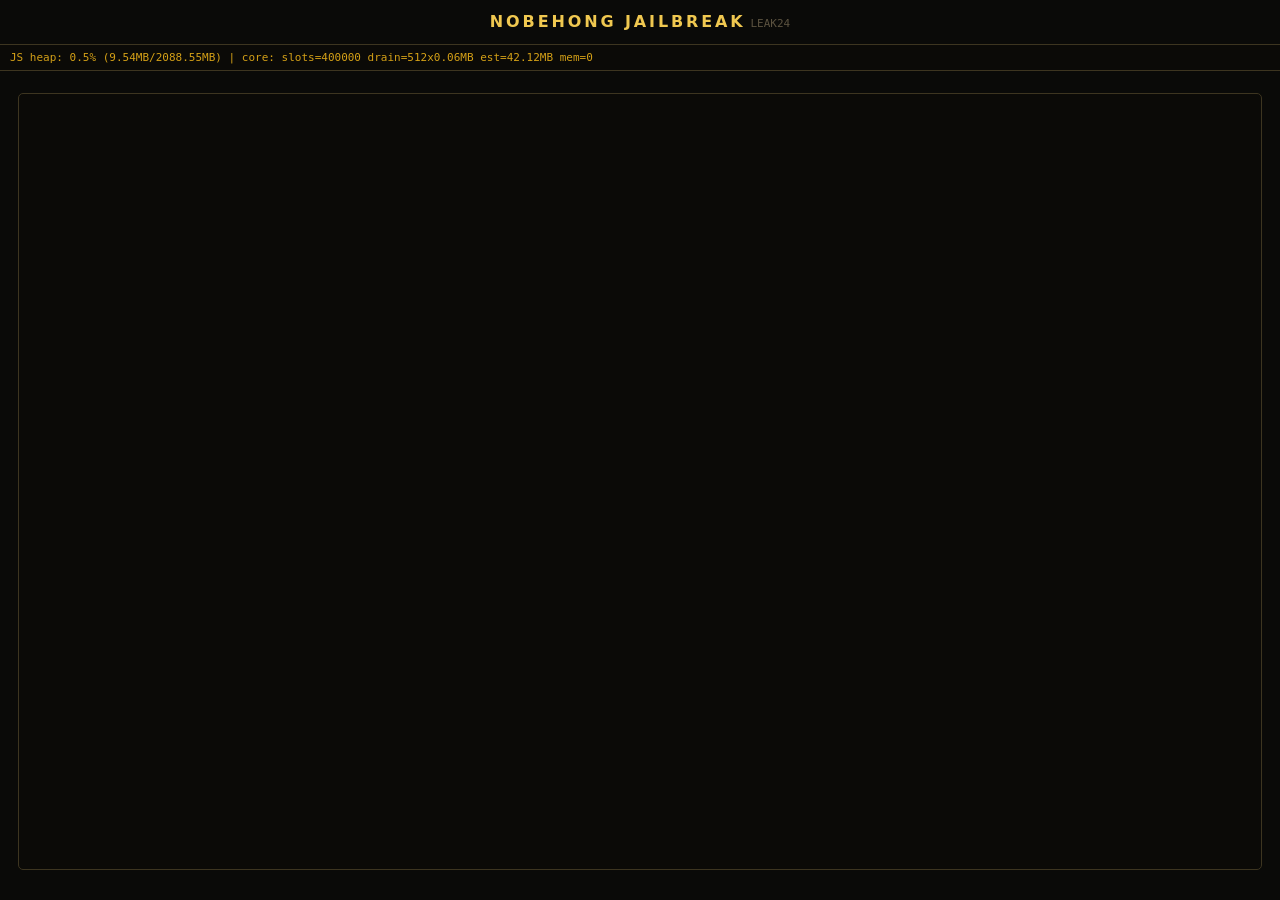
<file: jb9.html>
﻿<!doctype html>
<html lang="en">
  <head>
    <meta charset="utf-8" />
    <meta name="viewport" content="width=device-width,initial-scale=1" />
    <title>nobehong jailbreak LEAK24</title>
    <style>
      :root {
        --bg: #0a0a08;
        --panel: #0f0e0a;
        --sunk: #0b0a07;
        --line: #3d3520;
        --fg: #d4c9a8;
        --bright: #f0e6c8;
        --dim: #9a8d6e;
        --faint: #5c5340;
        --ok: #d4a017;
        --bad: #c45c4a;
        --warn: #d4a017;
        --gold: #d4a017;
        --gold-light: #f0c850;
        --gold-dark: #8a6a10;
        --sans: "Segoe UI", system-ui, sans-serif;
        --mono: Consolas, "DejaVu Sans Mono", monospace;
      }
      * { box-sizing: border-box; }
      html, body {
        margin: 0; padding: 0; min-height: 100%;
        background: var(--bg); color: var(--fg);
        font: 15px/1.45 var(--sans);
      }
      #brand {
        padding: 10px 14px;
        border-bottom: 1px solid var(--line);
        background: rgba(10, 10, 8, 0.92);
        text-align: center;
      }
      #brand b {
        color: var(--gold-light); font-size: 16px; font-weight: 700;
        letter-spacing: 0.18em; text-transform: uppercase;
      }
      #ramBox {
        overflow: hidden; padding: 5px 10px;
        border-bottom: 1px solid var(--line);
        background: var(--sunk); color: var(--gold);
        font: 11px/1.4 var(--mono);
        text-overflow: ellipsis; white-space: nowrap;
      }
      #spin {
        position: fixed; top: calc(50% + 20px); left: 50%;
        width: 46px; height: 46px; margin: -23px 0 0 -23px;
        border: 4px solid var(--line); border-top-color: var(--gold);
        border-radius: 50%; animation: spin 0.9s linear infinite;
      }
      @keyframes spin { to { transform: rotate(360deg); } }
      #msg {
        position: fixed; top: 50%; left: 0; right: 0;
        transform: translateY(-50%); display: none;
        text-align: center; font-size: 16px; letter-spacing: 0.5px;
      }
      #state, #out { display: none; }
      body.done #spin, body.fail #spin { display: none; }
      body.fail #msg { display: block; }
      body.done #msg {
        display: block; color: var(--gold-light);
        font-weight: 700; letter-spacing: 2px;
      }
      body.log {
        display: flex; flex-direction: column; height: 100vh;
      }
      body.log #spin, body.log #msg { display: none; }
      body.log #wrap {
        display: flex; flex-direction: column; flex: 1;
        min-height: 0; padding: 14px 18px 30px;
      }
      body.log #state {
        display: block; margin: 0 0 8px;
        font-size: 22px; font-weight: 700; color: var(--gold-light);
      }
      body.log #out {
        display: block; flex: 1; min-height: 0; overflow-y: auto;
        padding: 10px 12px; border: 1px solid var(--line);
        border-radius: 5px; background: var(--sunk);
        font: 12px/1.45 var(--mono); white-space: pre-wrap;
      }
      .notice {
        margin: 1em 0; padding: 0.7em 1em;
        border: 2px solid var(--bad); background: #2a1414;
        color: #f99; font: 700 20px/1.4 var(--sans);
      }
      .ok { color: var(--gold-light); }
      .bad { color: var(--bad); }
      .warn { color: var(--warn); }
      code { color: var(--gold); }
    </style>
  </head>
  <body>
    <div id="brand"><b>NOBEHONG JAILBREAK</b> <span style="color:#5c5340;font:11px monospace">LEAK24</span></div>
    <div id="ramBox">RAM: checking...</div>
    <div id="spin"></div>
    <div id="msg">Restart your console</div>
    <div id="wrap">
      <div id="state"></div>
      <div id="out"></div>
    </div>
    <script type="module">
      import "./jb.js?v=LEAK24";
    </script>
  </body>
</html>
</file>
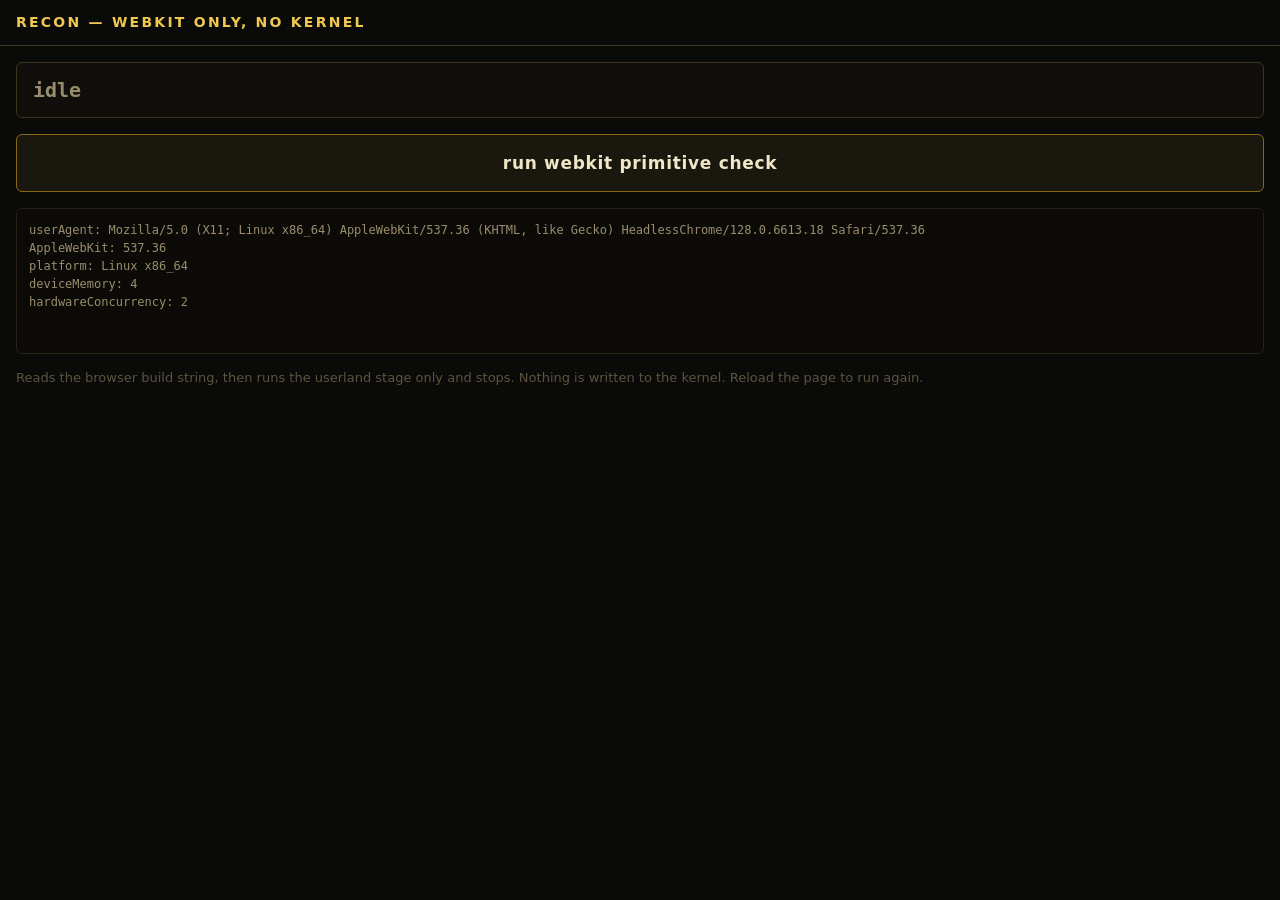
<file: recon.html>
<!doctype html>
<html lang="en">
  <head>
    <meta charset="utf-8" />
    <meta name="viewport" content="width=device-width,initial-scale=1" />
    <title>recon</title>
    <style>
      html, body {
        margin: 0; padding: 0;
        background: #0a0a08; color: #d4c9a8;
        font: 16px/1.5 "Segoe UI", system-ui, sans-serif;
      }
      header {
        padding: 12px 16px; border-bottom: 1px solid #3d3520;
        color: #f0c850; font-weight: 700; letter-spacing: 0.16em;
        text-transform: uppercase; font-size: 14px;
      }
      main { padding: 16px; }
      button {
        display: block; width: 100%; padding: 18px 16px; margin: 0 0 16px;
        background: #1a170e; color: #f0e6c8; border: 1px solid #8a6a10;
        border-radius: 6px; font: 700 17px/1.2 "Segoe UI", system-ui, sans-serif;
        letter-spacing: 0.04em;
      }
      button:active { background: #2a2414; }
      button[disabled] { opacity: 0.45; }
      #verdict {
        padding: 14px 16px; margin: 0 0 16px; border-radius: 6px;
        background: #0f0e0a; border: 1px solid #3d3520;
        font: 700 20px/1.3 Consolas, monospace; color: #9a8d6e;
      }
      #verdict.pass { color: #6fbf73; border-color: #2f5f32; }
      #verdict.fail { color: #c45c4a; border-color: #6a2f28; }
      #verdict.run  { color: #f0c850; border-color: #8a6a10; }
      #log {
        margin: 0; padding: 12px; border-radius: 6px;
        background: #0b0a07; border: 1px solid #262214;
        font: 12px/1.5 Consolas, "DejaVu Sans Mono", monospace;
        color: #9a8d6e; white-space: pre-wrap; word-break: break-all;
        min-height: 120px; max-height: 46vh; overflow: auto;
      }
      #log b { color: #d4a017; font-weight: 400; }
      .note { margin: 14px 0 0; font-size: 13px; color: #5c5340; }
    </style>
  </head>
  <body>
    <header>recon &mdash; webkit only, no kernel</header>
    <main>
      <div id="verdict">idle</div>
      <button id="go">run webkit primitive check</button>
      <pre id="log"></pre>
      <p class="note">
        Reads the browser build string, then runs the userland stage only and
        stops. Nothing is written to the kernel. Reload the page to run again.
      </p>
    </main>

    <script>
      // Runs before the module. If the module never executes -- old WebKit,
      // import failure, cached copy -- this is the only thing that will say so.
      window.__reconBoot = false;
      window.__reconLog = function (text, strong) {
        var log = document.getElementById("log");
        var el = document.createElement(strong ? "b" : "span");
        el.textContent = text + "\n";
        log.appendChild(el);
        log.scrollTop = log.scrollHeight;
      };
      window.__reconState = function (name, cls) {
        var v = document.getElementById("verdict");
        v.textContent = name;
        v.className = cls || "";
      };
      setTimeout(function () {
        if (!window.__reconBoot) {
          window.__reconState("module never executed", "fail");
          window.__reconLog("the module did not run within 6 s.");
          window.__reconLog("this WebKit cannot load ES modules from this page.");
          window.__reconLog("tell the bench: MODULE-DEAD");
        }
      }, 6000);
    </script>

    <script type="module">
      import { establishPrimitive } from "./core.js?v=recon2";

      window.__reconBoot = true;
      const log = window.__reconLog;
      const state = window.__reconState;
      const go = document.getElementById("go");

      const ua = navigator.userAgent || "";
      const m = ua.match(/AppleWebKit\/([0-9.]+)/);

      log("userAgent: " + (ua || "unknown"));
      log("AppleWebKit: " + (m ? m[1] : "unknown"));
      log("platform: " + (navigator.platform || "unknown"));
      log("deviceMemory: " + (navigator.deviceMemory || "n/a"));
      log("hardwareConcurrency: " + (navigator.hardwareConcurrency || "n/a"));

      go.addEventListener("click", async () => {
        go.disabled = true;
        state("running", "run");
        log("");
        log("core.js loaded, starting userland stage");
        const started = Date.now();
        try {
          const carrier = await establishPrimitive({
            maxAttempts: 40,
            onEvent(name, detail) {
              log("  " + name + (detail ? " " + detail : ""), true);
            },
          });
          state("PRIMITIVE-OK", "pass");
          log("");
          log("READ-PRIMITIVE-PASS in " + (Date.now() - started) + " ms");
          log("attempts: " + carrier.attempts);
          log("windowBytes: 0x" + carrier.windowBytes.toString(16));
          log("hostAddress: 0x" + carrier.hostAddress.toString(16));
          log("holderAddress: 0x" + carrier.holderAddress.toString(16));
          log("textareaAddress: 0x" + carrier.textareaAddress.toString(16));
          log("leakSlotAddress: 0x" + carrier.leakSlotAddress.toString(16));
          log("validate: " + (carrier.validate ? "present" : "missing"));
          log("");
          log("firmware offsets asserted: none");
          log("kernel stage: not attempted");
        } catch (error) {
          state("PRIMITIVE-FAIL", "fail");
          log("");
          log("error: " + (error && error.message ? error.message : String(error)));
          log("elapsed: " + (Date.now() - started) + " ms");
          log("this firmware needs a new userland bug");
        }
      });
    </script>
  </body>
</html>
</file>
<file: style.css>
:root {
  --bg: #0a0a08;
  --panel: #0f0e0a;
  --sunk: #0b0a07;
  --line: #3d3520;
  --fg: #d4c9a8;
  --bright: #f0e6c8;
  --dim: #9a8d6e;
  --faint: #5c5340;
  --ok: #d4a017;
  --bad: #c45c4a;
  --warn: #d4a017;
  --gold: #d4a017;
  --gold-light: #f0c850;
  --gold-dark: #8a6a10;
  --sans: "Segoe UI", system-ui, sans-serif;
  --mono: Consolas, "DejaVu Sans Mono", monospace;
}

* {
  box-sizing: border-box;
}

html,
body {
  margin: 0;
  padding: 0;
  min-height: 100%;
  background: var(--bg);
  color: var(--fg);
  font: 15px/1.45 var(--sans);
}

/* --- MW2 background on landing page --- */

.landing {
  background: var(--bg) url("bg.jpg") no-repeat center center;
  background-size: cover;
  background-attachment: fixed;
}

.landing body {
  background: rgba(10, 10, 8, 0.6);
}

/* --- top bar --- */

#brand {
  padding: 10px 14px;
  border-bottom: 1px solid var(--line);
  background: rgba(10, 10, 8, 0.92);
  text-align: center;
}

#brand b {
  color: var(--gold-light);
  font-size: 16px;
  font-weight: 700;
  letter-spacing: 0.18em;
  text-transform: uppercase;
}

.byline {
  position: fixed;
  bottom: 9px;
  left: 11px;
  z-index: 9;
  margin: 0;
  color: var(--faint);
  font: 11px/1 var(--mono);
  letter-spacing: 0.06em;
}

/* --- landing page --- */

.shell {
  display: flex;
  align-items: center;
  justify-content: center;
  flex-wrap: wrap;
  gap: 34px;
  min-height: calc(100vh - 42px);
  padding: 28px 20px 46px;
}

.meme {
  width: 260px;
  max-width: 44vw;
  height: auto;
}

.panel {
  width: 300px;
}

.lede {
  margin: 0 0 1.6em;
  color: var(--dim);
  font-size: 13px;
  letter-spacing: 0.04em;
}

.pick {
  margin: 0;
}

.opt {
  display: block;
  margin-bottom: 8px;
  padding: 11px 13px;
  border: 1px solid var(--line);
  border-radius: 5px;
  background: var(--panel);
  cursor: pointer;
}

.opt:hover {
  border-color: var(--gold-dark);
}

.opt input {
  margin: 0 9px 0 0;
  vertical-align: middle;
  accent-color: var(--gold);
}

.opt span {
  vertical-align: middle;
}

.opt-auto {
  margin-top: 16px;
  border-style: dashed;
  border-color: var(--gold-dark);
  background: none;
  color: var(--dim);
  font-size: 14px;
}

.btn {
  display: block;
  width: 100%;
  margin-top: 16px;
  padding: 0.8em 1.4em;
  border: 1px solid var(--gold);
  border-radius: 5px;
  background: linear-gradient(180deg, var(--gold-dark), #6b4e0a);
  color: var(--gold-light);
  font: 700 15px/1 var(--sans);
  letter-spacing: 0.1em;
  text-transform: uppercase;
  cursor: pointer;
}

.btn:hover,
.btn:focus {
  border-color: var(--gold-light);
  background: linear-gradient(180deg, var(--gold), var(--gold-dark));
  color: #fff;
  outline: none;
}

.count {
  margin: 12px 0 0;
  min-height: 1.2em;
  color: var(--gold);
  font: 12px/1.2 var(--mono);
  letter-spacing: 0.05em;
}

/* --- run page --- */

#spin {
  position: fixed;
  top: calc(50% + 20px);
  left: 50%;
  width: 46px;
  height: 46px;
  margin: -23px 0 0 -23px;
  border: 4px solid var(--line);
  border-top-color: var(--gold);
  border-radius: 50%;
  animation: spin 0.9s linear infinite;
}

@keyframes spin {
  to {
    transform: rotate(360deg);
  }
}

#msg {
  position: fixed;
  top: 50%;
  left: 0;
  right: 0;
  transform: translateY(-50%);
  display: none;
  text-align: center;
  font-size: 16px;
  letter-spacing: 0.5px;
}

#wrap {
  padding: 0;
}

#state,
#out {
  display: none;
}

body.done #spin,
body.fail #spin {
  display: none;
}

body.fail #msg {
  display: block;
}

body.done #msg {
  display: block;
  color: var(--gold-light);
  font-weight: 700;
  letter-spacing: 2px;
}

body.log {
  display: flex;
  flex-direction: column;
  height: 100vh;
}

body.log #spin,
body.log #msg {
  display: none;
}

body.log #wrap {
  display: flex;
  flex-direction: column;
  flex: 1;
  min-height: 0;
  padding: 14px 18px 30px;
}

body.log #state {
  display: block;
  margin: 0 0 8px;
  font-size: 22px;
  font-weight: 700;
  color: var(--gold-light);
}

body.log #out {
  display: block;
  flex: 1;
  min-height: 0;
  overflow-y: auto;
  padding: 10px 12px;
  border: 1px solid var(--line);
  border-radius: 5px;
  background: var(--sunk);
  font: 12px/1.45 var(--mono);
  white-space: pre-wrap;
}

#ramBox {
  overflow: hidden;
  padding: 5px 10px;
  border-bottom: 1px solid var(--line);
  background: var(--sunk);
  color: var(--gold);
  font: 11px/1.4 var(--mono);
  text-overflow: ellipsis;
  white-space: nowrap;
}

.notice {
  margin: 1em 0;
  padding: 0.7em 1em;
  border: 2px solid var(--bad);
  background: #2a1414;
  color: #f99;
  font: 700 20px/1.4 var(--sans);
}

.ok {
  color: var(--gold-light);
}

.bad {
  color: var(--bad);
}

.warn {
  color: var(--warn);
}

code {
  color: var(--gold);
}

/* The one outbound link on the landing page: default blue is unreadable on
   this background, and it is the link a tester needs if they picked GoldHEN. */
a {
  color: var(--gold-light);
  text-decoration-color: var(--gold-dark);
}

a:hover,
a:focus {
  color: var(--bright);
  text-decoration-color: var(--gold-light);
}
</file>
